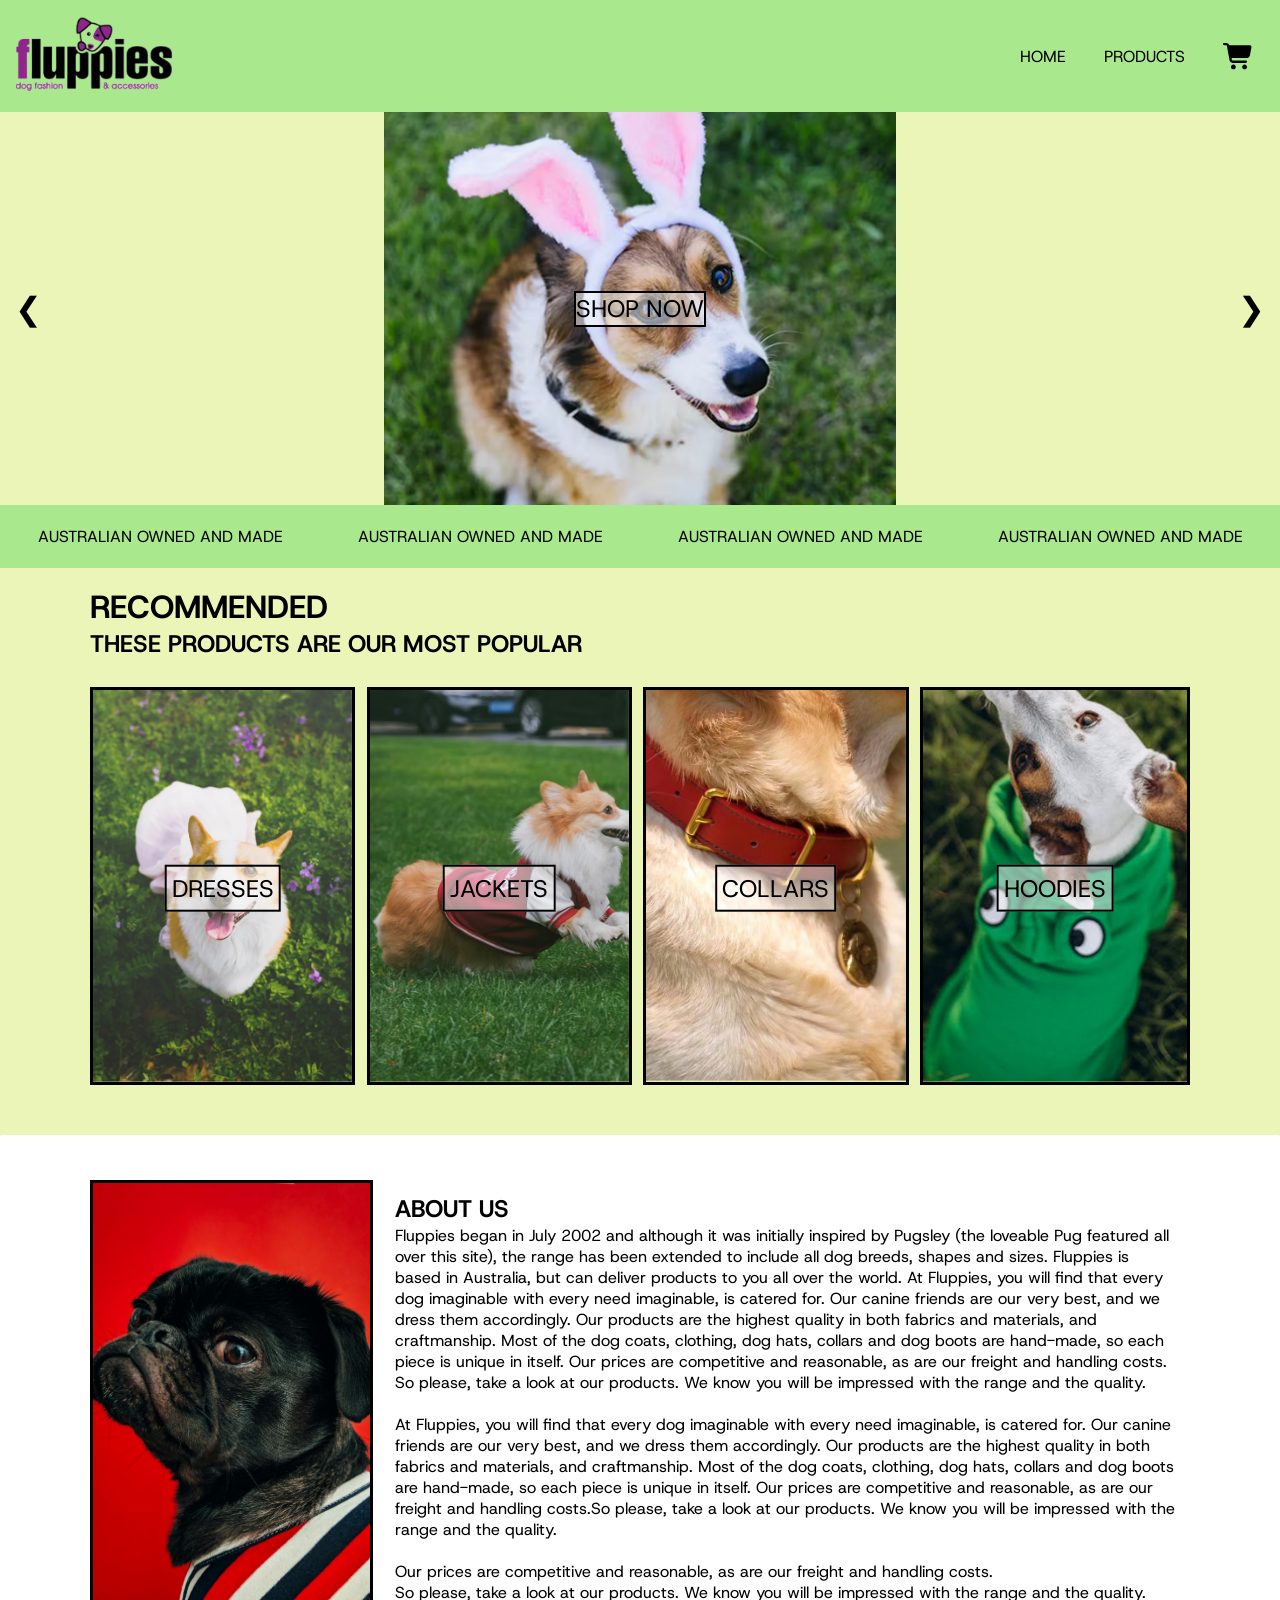
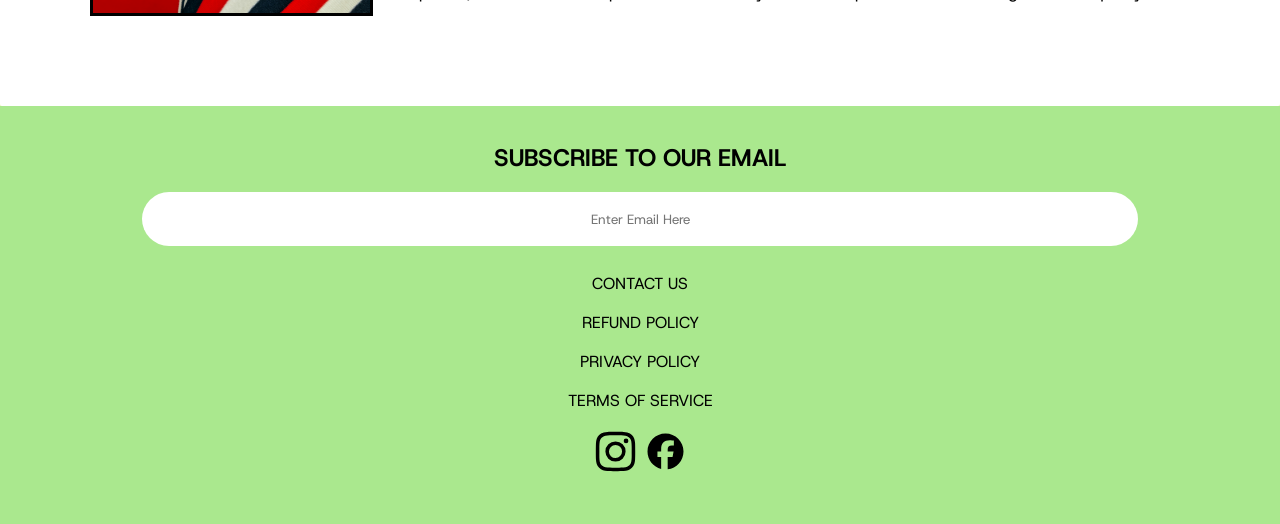
<file: index.html>
<!DOCTYPE html>
<html lang="en">
<head>
    <meta charset="UTF-8">
    <meta name="viewport" content="width=device-width, initial-scale=1.0">
    <title>Home</title>
    <link rel="stylesheet" href="styles.css">
</head>
<body> 
    <header>
        <nav>
            <a href="index.html"> <img class="mainLogo" src="assets/images/homePage/fluppies logo.png(1).png"> </a>
    <div>
       <ul>
        <li> <a href="index.html">HOME</a> </li>
        <li> <a href="categories.html">PRODUCTS</a> </li>        
        <li><a href="cart.html" class="cart-icon"> 
            <svg xmlns="http://www.w3.org/2000/svg" viewBox="0 0 640 640"><!--!Font Awesome Free v7.2.0 by @fontawesome - https://fontawesome.com License - https://fontawesome.com/license/free Copyright 2026 Fonticons, Inc.--><path d="M24 48C10.7 48 0 58.7 0 72C0 85.3 10.7 96 24 96L69.3 96C73.2 96 76.5 98.8 77.2 102.6L129.3 388.9C135.5 423.1 165.3 448 200.1 448L456 448C469.3 448 480 437.3 480 424C480 410.7 469.3 400 456 400L200.1 400C188.5 400 178.6 391.7 176.5 380.3L171.4 352L475 352C505.8 352 532.2 330.1 537.9 299.8L568.9 133.9C572.6 114.2 557.5 96 537.4 96L124.7 96L124.3 94C119.5 67.4 96.3 48 69.2 48L24 48zM208 576C234.5 576 256 554.5 256 528C256 501.5 234.5 480 208 480C181.5 480 160 501.5 160 528C160 554.5 181.5 576 208 576zM432 576C458.5 576 480 554.5 480 528C480 501.5 458.5 480 432 480C405.5 480 384 501.5 384 528C384 554.5 405.5 576 432 576z"/></svg>
            <span class="cart-item-count"></span>
        </a>
        </li>
       </ul>
    </div>
        </nav>
    </header>


        <div class="carasol">
            <div class="shopNowButton">
                <a href="categories.html">SHOP NOW</a> </li>  
            </div>
            <div class="slides">
                 <img class="slide" src="assets\images\homePage\carasol1.png" alt="Image of Dog with Bunny ears">
                 <img class="slide" src="assets\images\homePage\carasol01.png" alt="Image of Dog with Bunny ears">
                 <img class="slide" src="assets\images\homePage\carasol15.png" alt="Image of Dog with Bunny ears">
            </div>
            <button class="prev" onclick="prevSlide()">&#10094</button>
            <button class="next" onclick="nextSlide()">&#10095</button>

        </div>


    
    <div class="runningBanner">
          <p>AUSTRALIAN OWNED AND MADE </p>
          <p>AUSTRALIAN OWNED AND MADE </p>
          <p>AUSTRALIAN OWNED AND MADE </p>
          <p>AUSTRALIAN OWNED AND MADE </p>

    </div>


    <div class="reccommended">
        <h1> RECOMMENDED </h1>
        <h2> THESE PRODUCTS ARE OUR MOST POPULAR </h2>
        <div class="reccommendedThumbnails">
             <div class="thumbnail">
                <a href="products.html?category=Dresses">DRESSES</a>
                <img src="assets\images\homePage\dressImage.png" alt="Image of dog in dress">

            </div>
            <div class="thumbnail">
            <a href="products.html?category=Jackets">JACKETS</a>
            <img src="assets\images\homePage\shirtsImage.png" alt="Image of dog in dress">

            </div>
             <div class="thumbnail">
            <a href="products.html?category=Collars">COLLARS</a>
            <img src="assets\images\homePage\collarsImage.png" alt="Image of dog in dress">
            </div>
              <div class="thumbnail">
            <a href="products.html?category=Hoodies">HOODIES</a>
            <img src="assets\images\homePage\hoodiesImage.png" alt="Image of dog in dress">
            </div>                     
        </div>
    </div>

     <div class="aboutUsDesktop">
        
        <img src="assets/images/homePage/greenPugHomePageBackground.jpg" alt="Pug with Green Background">
        <div class="aboutUsText">
        <h2>ABOUT US</h2>
        <p>Fluppies began in July 2002 and although it was initially inspired by  Pugsley (the loveable Pug featured all over this site), the range has  been extended to include all dog breeds, shapes and sizes. Fluppies is  based in Australia, but can deliver products to you all over the world. At Fluppies, you will find that every dog imaginable with every need  imaginable, is catered for. Our canine friends are our very best, and we dress them accordingly. Our products are the highest quality in both  fabrics and materials, and craftmanship. Most of the dog coats,  clothing, dog hats, collars and dog boots are hand-made, so each piece  is unique in itself. Our prices are competitive and reasonable, as are our freight and handling costs. So please, take a look at our products. We know you will be impressed with the range and the quality.</p> 
        <br>
        <p>At Fluppies, you will find that every dog imaginable with every need  imaginable, is catered for. Our canine friends are our very best, and we dress them accordingly. Our products are the highest quality in both  fabrics and materials, and craftmanship. Most of the dog coats,  clothing, dog hats, collars and dog boots are hand-made, so each piece  is unique in itself. Our prices are competitive and reasonable, as are our freight and handling costs.So please, take a look at our products. We know you will be impressed with the range and the quality.</p>
        <br>
            <p>Our prices are competitive and reasonable, as are our freight and handling costs. <br>So please, take a look at our products. We know you will be impressed with the range and the quality.</p>
        </div>
      
    </div>

    <div class="aboutUsPhone">
            <h2>ABOUT US</h2>
        <div class="aboutUsRow">
            <div class="greenDog">
                <img class="phoneOnly" src="assets/images/homePage/greenPugHomePageBackground.jpg" alt="Pug with Green Background">
            </div>
            <div class="aboutUsText">
                <p>Fluppies began in July 2002 and although it was initially inspired by Pugsley (the loveable Pug featured all over this site), the range has been extended to include all dog breeds, shapes and sizes. Fluppies is based in Australia, but can deliver products to you all over the world</p>
            </div>
        </div>

        <div class="aboutUsRow">
            <div class="aboutUsText">
                <p>At Fluppies, you will find that every dog imaginable with every need imaginable, is catered for. Our canine friends are our very best, and we dress them accordingly. Our products are the highest quality in both fabrics and materials, and craftmanship. Most of the dog coats, clothing, dog hats, collars and dog boots are hand-made, so each piece is unique in itself.</p>
            </div>
            <div class="yellowDog">
                <img class="phoneOnly" src="assets/images/homePage/yellowDogHomePageBackground.png" alt="Dog with yellow background">
            </div>
        </div>
    </div>
        

        </div>
      
    </div>


    <footer>
        <p> 
        <h2>SUBSCRIBE TO OUR EMAIL</h2>
        <input type="email" id="email" name="email" placeholder="Enter Email Here">
        
            <ul>
                <li>CONTACT US</li>
                <li>REFUND POLICY</li>
                <li>PRIVACY POLICY</li>
                <li>TERMS OF SERVICE</li>
                <li> 
                    <a href="https://www.instagram.com/fluppiesdogfashion/">
                    <svg xmlns="http://www.w3.org/2000/svg" viewBox="0 0 448 512"><!--!Font Awesome Free v7.2.0 by @fontawesome - https://fontawesome.com License - https://fontawesome.com/license/free Copyright 2026 Fonticons, Inc.--><path d="M224.3 141a115 115 0 1 0 -.6 230 115 115 0 1 0 .6-230zm-.6 40.4a74.6 74.6 0 1 1 .6 149.2 74.6 74.6 0 1 1 -.6-149.2zm93.4-45.1a26.8 26.8 0 1 1 53.6 0 26.8 26.8 0 1 1 -53.6 0zm129.7 27.2c-1.7-35.9-9.9-67.7-36.2-93.9-26.2-26.2-58-34.4-93.9-36.2-37-2.1-147.9-2.1-184.9 0-35.8 1.7-67.6 9.9-93.9 36.1s-34.4 58-36.2 93.9c-2.1 37-2.1 147.9 0 184.9 1.7 35.9 9.9 67.7 36.2 93.9s58 34.4 93.9 36.2c37 2.1 147.9 2.1 184.9 0 35.9-1.7 67.7-9.9 93.9-36.2 26.2-26.2 34.4-58 36.2-93.9 2.1-37 2.1-147.8 0-184.8zM399 388c-7.8 19.6-22.9 34.7-42.6 42.6-29.5 11.7-99.5 9-132.1 9s-102.7 2.6-132.1-9c-19.6-7.8-34.7-22.9-42.6-42.6-11.7-29.5-9-99.5-9-132.1s-2.6-102.7 9-132.1c7.8-19.6 22.9-34.7 42.6-42.6 29.5-11.7 99.5-9 132.1-9s102.7-2.6 132.1 9c19.6 7.8 34.7 22.9 42.6 42.6 11.7 29.5 9 99.5 9 132.1s2.7 102.7-9 132.1z"/></svg>
                    </a>
                    <a href="https://www.facebook.com/fluppies">
                    <svg xmlns="http://www.w3.org/2000/svg" viewBox="0 0 640 640"><!--!Font Awesome Free v7.2.0 by @fontawesome - https://fontawesome.com License - https://fontawesome.com/license/free Copyright 2026 Fonticons, Inc.--><path d="M576 320C576 178.6 461.4 64 320 64C178.6 64 64 178.6 64 320C64 440 146.7 540.8 258.2 568.5L258.2 398.2L205.4 398.2L205.4 320L258.2 320L258.2 286.3C258.2 199.2 297.6 158.8 383.2 158.8C399.4 158.8 427.4 162 438.9 165.2L438.9 236C432.9 235.4 422.4 235 409.3 235C367.3 235 351.1 250.9 351.1 292.2L351.1 320L434.7 320L420.3 398.2L351 398.2L351 574.1C477.8 558.8 576 450.9 576 320z"/></svg>
                    </a>
                </li>
            </ul>
        </p>
    </footer>

       
    <script src="script.js"></script>
</body>
</html>
</file>
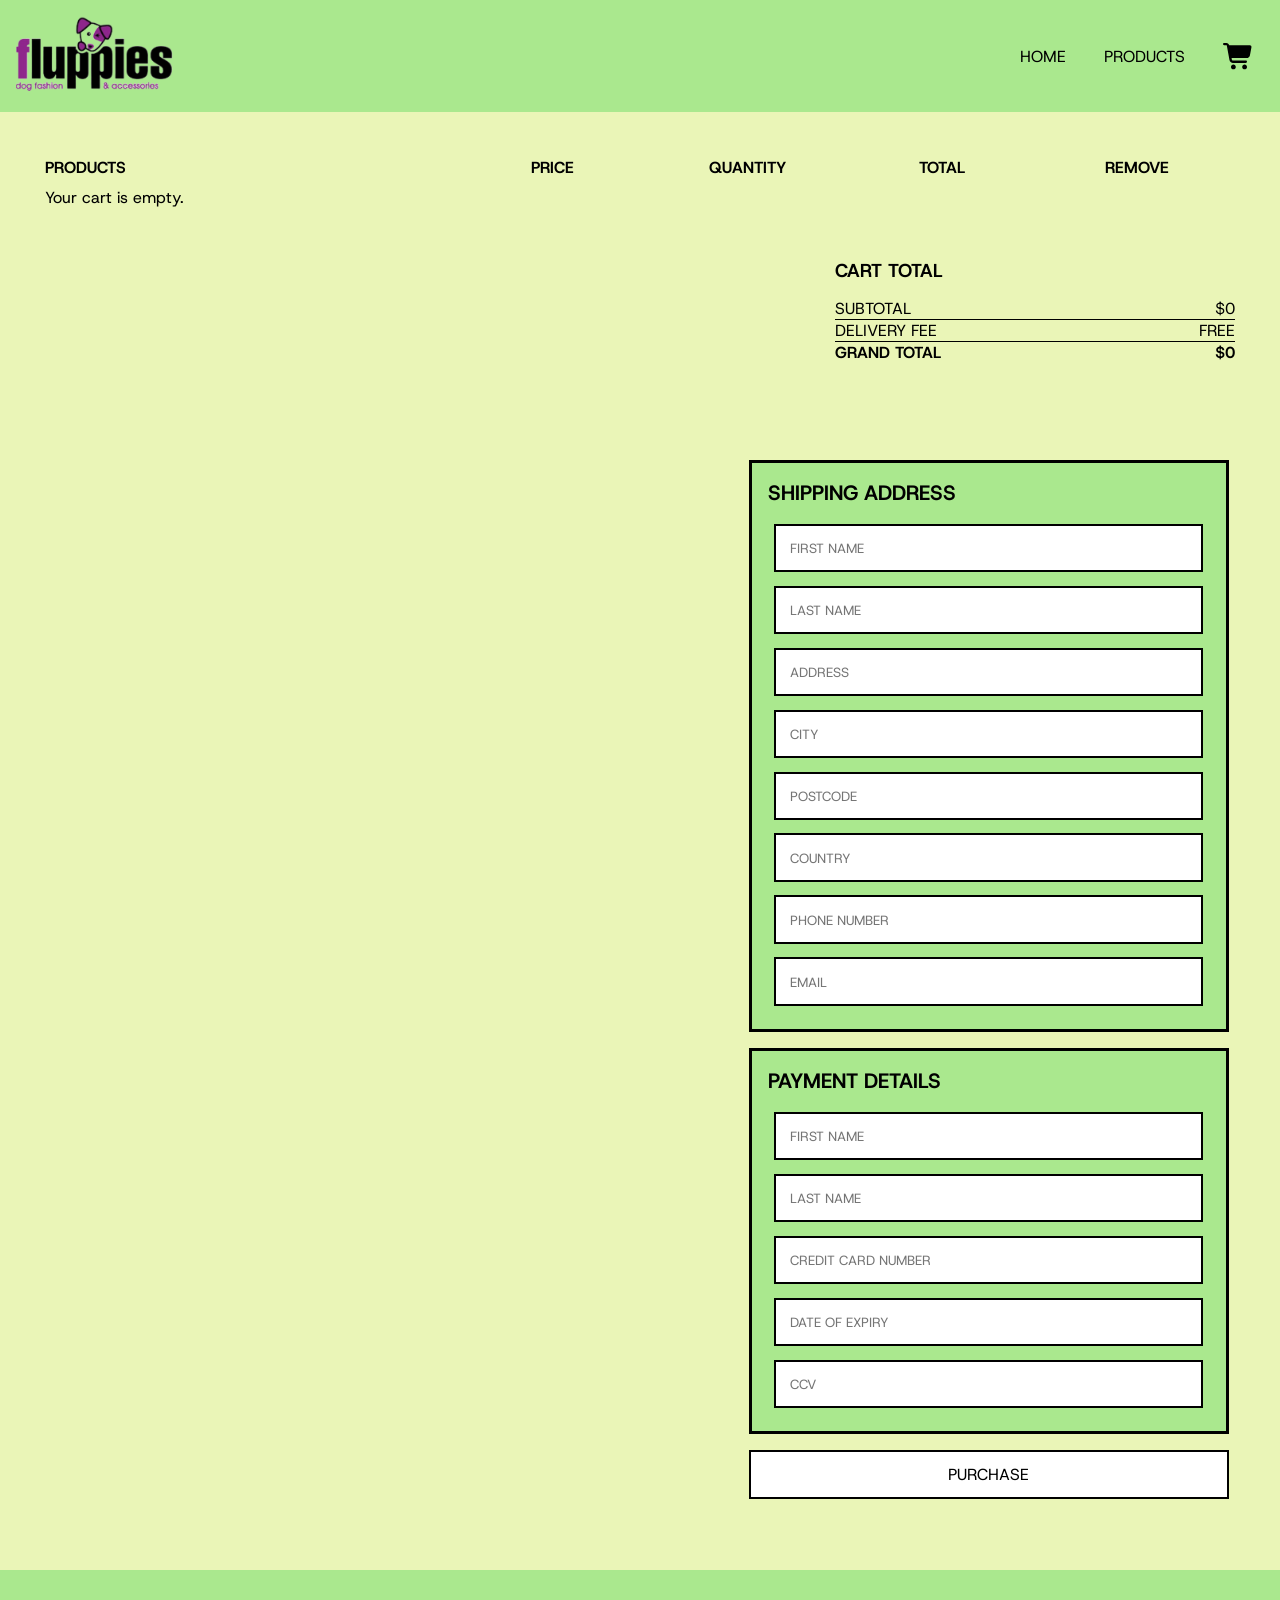
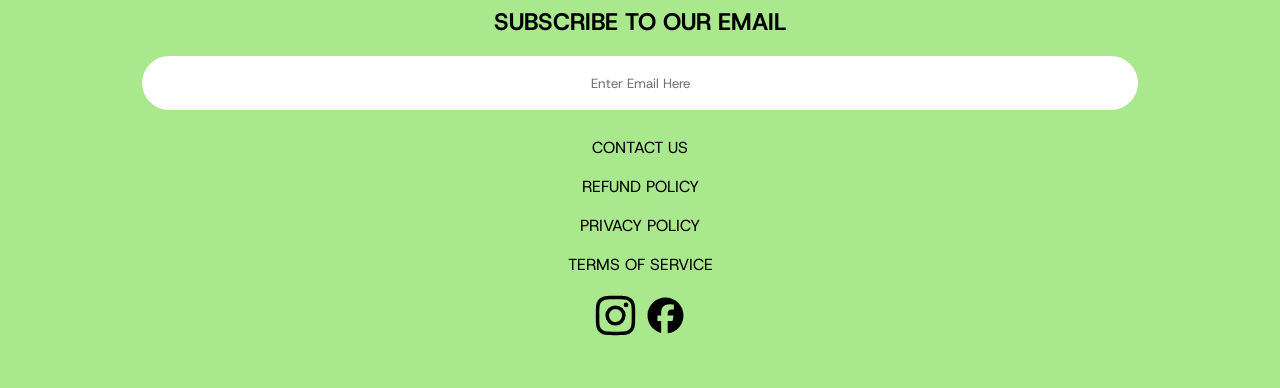
<file: cart.html>
<!DOCTYPE html>
<html lang="en">
<head>
    <meta charset="UTF-8">
    <meta name="viewport" content="width=device-width, initial-scale=1.0">
    <title>Cart</title>
    <link rel="stylesheet" href="styles.css">
</head>
<body> 
    <header>
        <nav>
            <a href="index.html"> <img class="mainLogo" src="assets/images/homePage/fluppies logo.png(1).png"> </a>
    <div>
       <ul>
        <li> <a href="index.html">HOME</a> </li>
        <li> <a href="categories.html">PRODUCTS</a> </li>        
        <li><a href="cart.html" class="cart-icon"> 
            <svg xmlns="http://www.w3.org/2000/svg" viewBox="0 0 640 640"><!--!Font Awesome Free v7.2.0 by @fontawesome - https://fontawesome.com License - https://fontawesome.com/license/free Copyright 2026 Fonticons, Inc.--><path d="M24 48C10.7 48 0 58.7 0 72C0 85.3 10.7 96 24 96L69.3 96C73.2 96 76.5 98.8 77.2 102.6L129.3 388.9C135.5 423.1 165.3 448 200.1 448L456 448C469.3 448 480 437.3 480 424C480 410.7 469.3 400 456 400L200.1 400C188.5 400 178.6 391.7 176.5 380.3L171.4 352L475 352C505.8 352 532.2 330.1 537.9 299.8L568.9 133.9C572.6 114.2 557.5 96 537.4 96L124.7 96L124.3 94C119.5 67.4 96.3 48 69.2 48L24 48zM208 576C234.5 576 256 554.5 256 528C256 501.5 234.5 480 208 480C181.5 480 160 501.5 160 528C160 554.5 181.5 576 208 576zM432 576C458.5 576 480 554.5 480 528C480 501.5 458.5 480 432 480C405.5 480 384 501.5 384 528C384 554.5 405.5 576 432 576z"/></svg>
            <span class="cart-item-count"></span>
        </a>
        </li>
       </ul>
    </div>
        </nav>
    </header>

    <div class="cart">
        <div class="cart-header">
            <span>PRODUCTS</span>
            <span>PRICE</span>
            <span>QUANTITY</span>
            <span>TOTAL</span>
            <span>REMOVE</span>

        </div>
        <div class="cart-items">
            <div class="cart-item">
                <div class="product">
                    <img src="assets/images/productsPage/radiantDressThumbnail.png" alt="">
                    <div class="item-detail">
                        <p>RADIANT DRESS</p>
                        <div class="size-color-box">
                            <span class="size">L</span>
                            <span class="color">POLKADOT</span>
                        </div>
                    </div>
                </div>
                <span class="price"></span>
                <div class="quantity"><input type="number" value="1" min="1"></div>
                <span class="total-price"></span>
                <button class="remove" data-index="0"><i class="ri-close-line"></i></button>
            </div>
        </div>
        <div class="cart-total">
            <h3>CART TOTAL</h3>
            <p>SUBTOTAL <span class="subtotal"></span></p>
            <p>DELIVERY FEE <span>FREE</span></p>
            <p>GRAND TOTAL<span class="grand-total"></span></p>
        </div>
    </div>

    <div class="checkoutSection">
        <form class="billingAddress" action="">
            <div class="row">
                <div class="column">
                <h3 class="checkoutTitle">SHIPPING ADDRESS</h3>
                    <div class="input-box">
                        <input type="text" placeholder="FIRST NAME">
                    </div>

                    <div class="input-box">
                        <input type="text" placeholder="LAST NAME">
                    </div>

                    <div class="input-box">
                        <input type="text" placeholder="ADDRESS">
                    </div>

                    <div class="input-box">
                        <input type="text" placeholder="CITY">
                    </div>

                    <div class="input-box">
                        <input type="text" placeholder="POSTCODE">
                    </div>

                    <div class="input-box">
                        <input type="text" placeholder="COUNTRY">
                    </div>

                    <div class="input-box">
                        <input type="text" placeholder="PHONE NUMBER">
                    </div>

                    <div class="input-box">
                        <input type="text" placeholder="EMAIL">
                    </div>

                </div>
            </div>
        </form>

 <form class="paymentDetails" action="">
            <div class="row">
                <div class="column">
                    <h3 class="checkoutTitle">PAYMENT DETAILS</h3>
                    <div class="input-box">
                        <input type="text" placeholder="FIRST NAME">
                    </div>

                    <div class="input-box">
                        <input type="text" placeholder="LAST NAME">
                    </div>

                    <div class="input-box">
                        <input type="text" placeholder="CREDIT CARD NUMBER">
                    </div>

                    <div class="input-box">
                        <input type="text" placeholder="DATE OF EXPIRY">
                    </div>

                    <div class="input-box">
                        <input type="text" placeholder="CCV">
                    </div>

                </div>
            </div>
        </form>
                <button class="btn">PURCHASE</button>
    </div>

    <footer>
        <p> 
        <h2>SUBSCRIBE TO OUR EMAIL</h2>
        <input type="email" id="email" name="email" placeholder="Enter Email Here">
        
            <ul>
                <li>CONTACT US</li>
                <li>REFUND POLICY</li>
                <li>PRIVACY POLICY</li>
                <li>TERMS OF SERVICE</li>
                <li> 
                    <a href="https://www.instagram.com/fluppiesdogfashion/">
                    <svg xmlns="http://www.w3.org/2000/svg" viewBox="0 0 448 512"><!--!Font Awesome Free v7.2.0 by @fontawesome - https://fontawesome.com License - https://fontawesome.com/license/free Copyright 2026 Fonticons, Inc.--><path d="M224.3 141a115 115 0 1 0 -.6 230 115 115 0 1 0 .6-230zm-.6 40.4a74.6 74.6 0 1 1 .6 149.2 74.6 74.6 0 1 1 -.6-149.2zm93.4-45.1a26.8 26.8 0 1 1 53.6 0 26.8 26.8 0 1 1 -53.6 0zm129.7 27.2c-1.7-35.9-9.9-67.7-36.2-93.9-26.2-26.2-58-34.4-93.9-36.2-37-2.1-147.9-2.1-184.9 0-35.8 1.7-67.6 9.9-93.9 36.1s-34.4 58-36.2 93.9c-2.1 37-2.1 147.9 0 184.9 1.7 35.9 9.9 67.7 36.2 93.9s58 34.4 93.9 36.2c37 2.1 147.9 2.1 184.9 0 35.9-1.7 67.7-9.9 93.9-36.2 26.2-26.2 34.4-58 36.2-93.9 2.1-37 2.1-147.8 0-184.8zM399 388c-7.8 19.6-22.9 34.7-42.6 42.6-29.5 11.7-99.5 9-132.1 9s-102.7 2.6-132.1-9c-19.6-7.8-34.7-22.9-42.6-42.6-11.7-29.5-9-99.5-9-132.1s-2.6-102.7 9-132.1c7.8-19.6 22.9-34.7 42.6-42.6 29.5-11.7 99.5-9 132.1-9s102.7-2.6 132.1 9c19.6 7.8 34.7 22.9 42.6 42.6 11.7 29.5 9 99.5 9 132.1s2.7 102.7-9 132.1z"/></svg>
                    </a>
                    <a href="https://www.facebook.com/fluppies">
                    <svg xmlns="http://www.w3.org/2000/svg" viewBox="0 0 640 640"><!--!Font Awesome Free v7.2.0 by @fontawesome - https://fontawesome.com License - https://fontawesome.com/license/free Copyright 2026 Fonticons, Inc.--><path d="M576 320C576 178.6 461.4 64 320 64C178.6 64 64 178.6 64 320C64 440 146.7 540.8 258.2 568.5L258.2 398.2L205.4 398.2L205.4 320L258.2 320L258.2 286.3C258.2 199.2 297.6 158.8 383.2 158.8C399.4 158.8 427.4 162 438.9 165.2L438.9 236C432.9 235.4 422.4 235 409.3 235C367.3 235 351.1 250.9 351.1 292.2L351.1 320L434.7 320L420.3 398.2L351 398.2L351 574.1C477.8 558.8 576 450.9 576 320z"/></svg>
                    </a>
                </li>
            </ul>
        </p>
    </footer>

       

    <script src="script.js"></script>

</body>

</html>
</file>
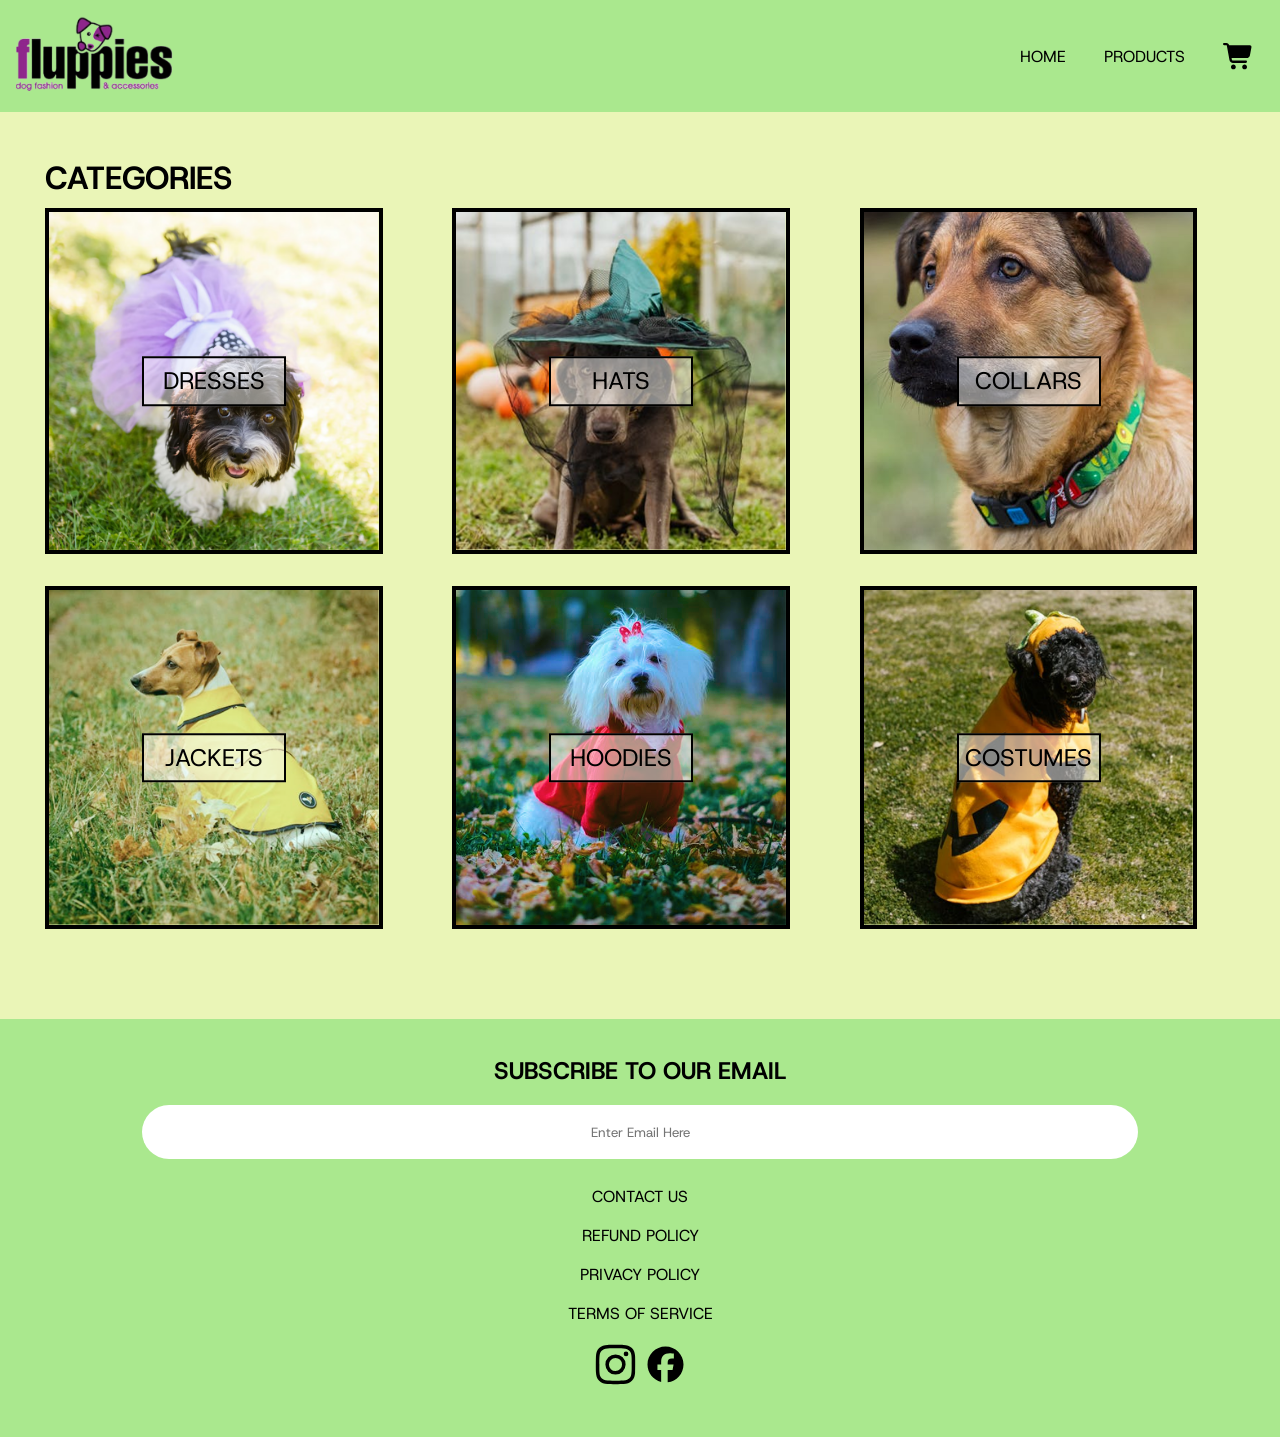
<file: categories.html>
<!DOCTYPE html>
<html lang="en">
<head>
    <meta charset="UTF-8">
    <meta name="viewport" content="width=device-width, initial-scale=1.0">
    <title>Categories</title>
    <link rel="stylesheet" href="styles.css">
</head>
<body>
    <header>
        <nav>
            <a href="index.html"> <img class="mainLogo" src="assets/images/homePage/fluppies logo.png(1).png"> </a>
    <div>
       <ul>
        <li> <a href="index.html">HOME</a> </li>
        <li> <a href="categories.html">PRODUCTS</a> </li>        
        <li><a href="cart.html" class="cart-icon"> 
            <svg xmlns="http://www.w3.org/2000/svg" viewBox="0 0 640 640"><!--!Font Awesome Free v7.2.0 by @fontawesome - https://fontawesome.com License - https://fontawesome.com/license/free Copyright 2026 Fonticons, Inc.--><path d="M24 48C10.7 48 0 58.7 0 72C0 85.3 10.7 96 24 96L69.3 96C73.2 96 76.5 98.8 77.2 102.6L129.3 388.9C135.5 423.1 165.3 448 200.1 448L456 448C469.3 448 480 437.3 480 424C480 410.7 469.3 400 456 400L200.1 400C188.5 400 178.6 391.7 176.5 380.3L171.4 352L475 352C505.8 352 532.2 330.1 537.9 299.8L568.9 133.9C572.6 114.2 557.5 96 537.4 96L124.7 96L124.3 94C119.5 67.4 96.3 48 69.2 48L24 48zM208 576C234.5 576 256 554.5 256 528C256 501.5 234.5 480 208 480C181.5 480 160 501.5 160 528C160 554.5 181.5 576 208 576zM432 576C458.5 576 480 554.5 480 528C480 501.5 458.5 480 432 480C405.5 480 384 501.5 384 528C384 554.5 405.5 576 432 576z"/></svg>
            <span class="cart-item-count"></span>
        </a>
        </li>
       </ul>
    </div>
        </nav>
    </header>
    
    <div class="categoryTitle">
        <h1> CATEGORIES </h1>
    </div>

 <div class="categoryList">
    <div class="category">
        <a href="products.html?category=Dresses" class="category-card">DRESSES</a>
                <img src="assets/images/categoryPage/dressThumbnail.png" alt="Image of dog in dress">
    </div>
        <div class="category">
        <a href="products.html?category=Hats" class="category-card">HATS</a>
                <img src="assets/images/categoryPage/hatsThumbnail.png" alt="Image of dog in hat">
    </div>
        <div class="category">
        <a href="products.html?category=Collars" class="category-card">COLLARS</a>
                <img src="assets/images/categoryPage/collarThumbnail.png" alt="Image of dog wearing collar">
    </div>
        <div class="category">
        <a href="products.html?category=Jackets" class="category-card">JACKETS</a>
                <img src="assets/images/categoryPage/jacketThumbnail.png" alt="Image of dog in jacket">
    </div>
        <div class="category">
        <a href="products.html?category=Hoodies" class="category-card">HOODIES</a>
                <img src="assets/images/categoryPage/hoodieThumbnail.png" alt="Image of dog in hoodie">
    </div>
        <div class="category">
        <a href="products.html?category=Costumes" class="category-card">COSTUMES</a>
                <img src="assets/images/categoryPage/costumesThumbnail.png" alt="Image of dog in costume">
    </div>


</div>


  <footer>
        <p> 
        <h2>SUBSCRIBE TO OUR EMAIL</h2>
        <input type="email" id="email" name="email" placeholder="Enter Email Here">
        
            <ul>
                <li>CONTACT US</li>
                <li>REFUND POLICY</li>
                <li>PRIVACY POLICY</li>
                <li>TERMS OF SERVICE</li>
                <li> 
                    <a href="https://www.instagram.com/fluppiesdogfashion/">
                    <svg xmlns="http://www.w3.org/2000/svg" viewBox="0 0 448 512"><!--!Font Awesome Free v7.2.0 by @fontawesome - https://fontawesome.com License - https://fontawesome.com/license/free Copyright 2026 Fonticons, Inc.--><path d="M224.3 141a115 115 0 1 0 -.6 230 115 115 0 1 0 .6-230zm-.6 40.4a74.6 74.6 0 1 1 .6 149.2 74.6 74.6 0 1 1 -.6-149.2zm93.4-45.1a26.8 26.8 0 1 1 53.6 0 26.8 26.8 0 1 1 -53.6 0zm129.7 27.2c-1.7-35.9-9.9-67.7-36.2-93.9-26.2-26.2-58-34.4-93.9-36.2-37-2.1-147.9-2.1-184.9 0-35.8 1.7-67.6 9.9-93.9 36.1s-34.4 58-36.2 93.9c-2.1 37-2.1 147.9 0 184.9 1.7 35.9 9.9 67.7 36.2 93.9s58 34.4 93.9 36.2c37 2.1 147.9 2.1 184.9 0 35.9-1.7 67.7-9.9 93.9-36.2 26.2-26.2 34.4-58 36.2-93.9 2.1-37 2.1-147.8 0-184.8zM399 388c-7.8 19.6-22.9 34.7-42.6 42.6-29.5 11.7-99.5 9-132.1 9s-102.7 2.6-132.1-9c-19.6-7.8-34.7-22.9-42.6-42.6-11.7-29.5-9-99.5-9-132.1s-2.6-102.7 9-132.1c7.8-19.6 22.9-34.7 42.6-42.6 29.5-11.7 99.5-9 132.1-9s102.7-2.6 132.1 9c19.6 7.8 34.7 22.9 42.6 42.6 11.7 29.5 9 99.5 9 132.1s2.7 102.7-9 132.1z"/></svg>
                    </a>
                    <a href="https://www.facebook.com/fluppies">
                    <svg xmlns="http://www.w3.org/2000/svg" viewBox="0 0 640 640"><!--!Font Awesome Free v7.2.0 by @fontawesome - https://fontawesome.com License - https://fontawesome.com/license/free Copyright 2026 Fonticons, Inc.--><path d="M576 320C576 178.6 461.4 64 320 64C178.6 64 64 178.6 64 320C64 440 146.7 540.8 258.2 568.5L258.2 398.2L205.4 398.2L205.4 320L258.2 320L258.2 286.3C258.2 199.2 297.6 158.8 383.2 158.8C399.4 158.8 427.4 162 438.9 165.2L438.9 236C432.9 235.4 422.4 235 409.3 235C367.3 235 351.1 250.9 351.1 292.2L351.1 320L434.7 320L420.3 398.2L351 398.2L351 574.1C477.8 558.8 576 450.9 576 320z"/></svg>
                    </a>
                </li>
            </ul>
        </p>
    </footer>

    
<script src="script.js"></script>
</body>
</html>
</file>
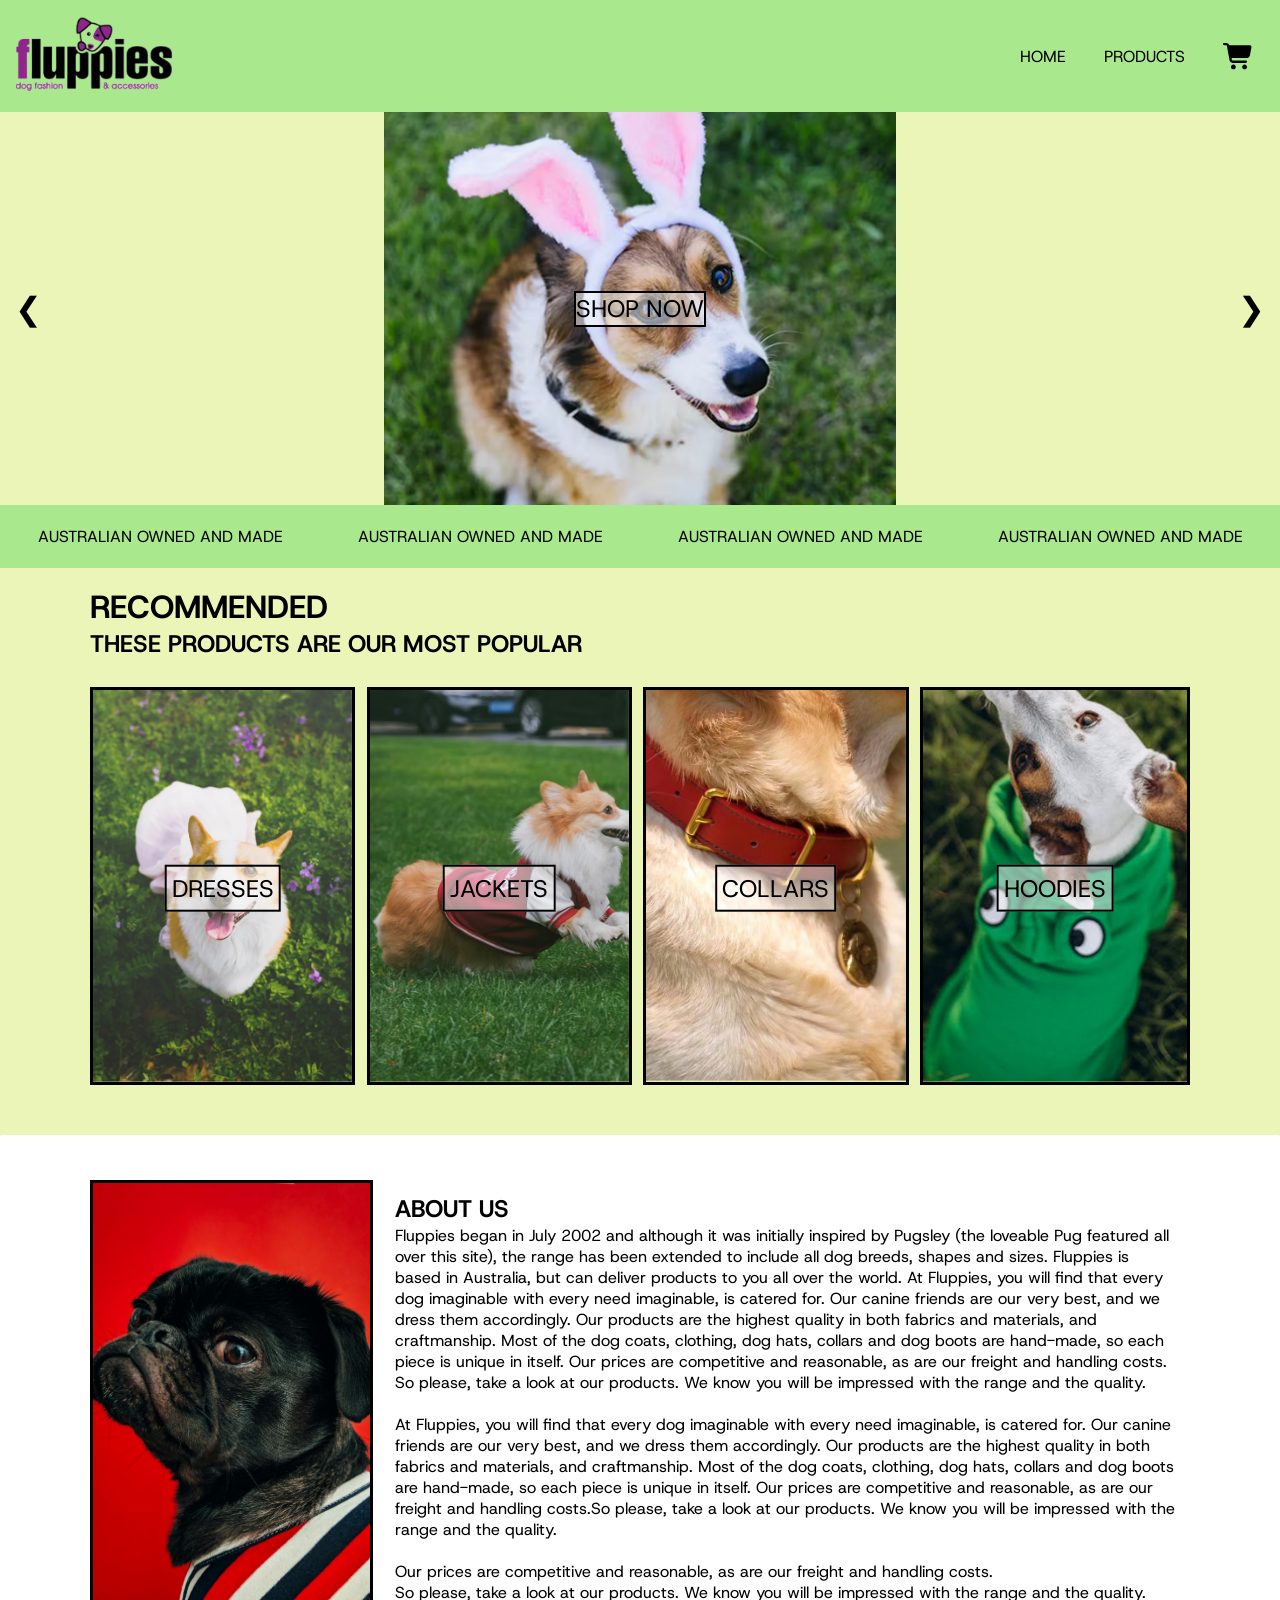
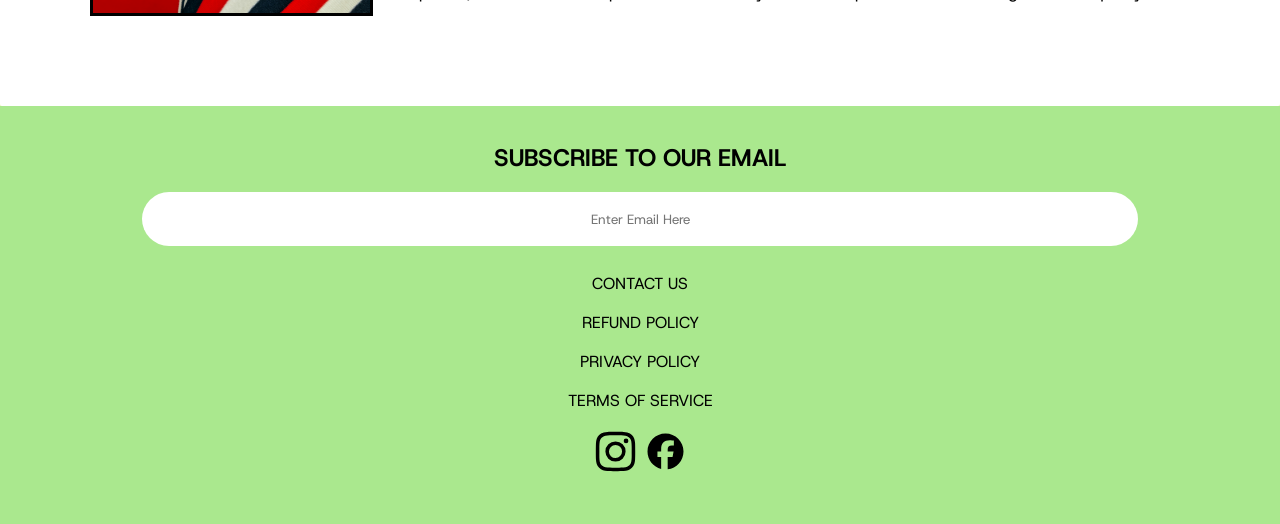
<file: home.html>
<!DOCTYPE html>
<html lang="en">
<head>
    <meta charset="UTF-8">
    <meta name="viewport" content="width=device-width, initial-scale=1.0">
    <title>Home</title>
    <link rel="stylesheet" href="styles.css">
</head>
<body> 
    <header>
        <nav>
            <a href="home.html"> <img class="mainLogo" src="assets/images/homePage/fluppies logo.png(1).png"> </a>
    <div>
       <ul>
        <li> <a href="home.html">HOME</a> </li>
        <li> <a href="categories.html">PRODUCTS</a> </li>        
        <li><a href="cart.html" class="cart-icon"> 
            <svg xmlns="http://www.w3.org/2000/svg" viewBox="0 0 640 640"><!--!Font Awesome Free v7.2.0 by @fontawesome - https://fontawesome.com License - https://fontawesome.com/license/free Copyright 2026 Fonticons, Inc.--><path d="M24 48C10.7 48 0 58.7 0 72C0 85.3 10.7 96 24 96L69.3 96C73.2 96 76.5 98.8 77.2 102.6L129.3 388.9C135.5 423.1 165.3 448 200.1 448L456 448C469.3 448 480 437.3 480 424C480 410.7 469.3 400 456 400L200.1 400C188.5 400 178.6 391.7 176.5 380.3L171.4 352L475 352C505.8 352 532.2 330.1 537.9 299.8L568.9 133.9C572.6 114.2 557.5 96 537.4 96L124.7 96L124.3 94C119.5 67.4 96.3 48 69.2 48L24 48zM208 576C234.5 576 256 554.5 256 528C256 501.5 234.5 480 208 480C181.5 480 160 501.5 160 528C160 554.5 181.5 576 208 576zM432 576C458.5 576 480 554.5 480 528C480 501.5 458.5 480 432 480C405.5 480 384 501.5 384 528C384 554.5 405.5 576 432 576z"/></svg>
            <span class="cart-item-count"></span>
        </a>
        </li>
       </ul>
    </div>
        </nav>
    </header>


        <div class="carasol">
            <div class="shopNowButton">
                <a href="categories.html">SHOP NOW</a> </li>  
            </div>
            <div class="slides">
                 <img class="slide" src="assets\images\homePage\carasol1.png" alt="Image of Dog with Bunny ears">
                 <img class="slide" src="assets\images\homePage\carasol01.png" alt="Image of Dog with Bunny ears">
                 <img class="slide" src="assets\images\homePage\carasol15.png" alt="Image of Dog with Bunny ears">
            </div>
            <button class="prev" onclick="prevSlide()">&#10094</button>
            <button class="next" onclick="nextSlide()">&#10095</button>

        </div>


    
    <div class="runningBanner">
          <p>AUSTRALIAN OWNED AND MADE </p>
          <p>AUSTRALIAN OWNED AND MADE </p>
          <p>AUSTRALIAN OWNED AND MADE </p>
          <p>AUSTRALIAN OWNED AND MADE </p>

    </div>


    <div class="reccommended">
        <h1> RECOMMENDED </h1>
        <h2> THESE PRODUCTS ARE OUR MOST POPULAR </h2>
        <div class="reccommendedThumbnails">
             <div class="thumbnail">
                <a href="products.html?category=Dresses">DRESSES</a>
                <img src="assets\images\homePage\dressImage.png" alt="Image of dog in dress">

            </div>
            <div class="thumbnail">
            <a href="products.html?category=Jackets">JACKETS</a>
            <img src="assets\images\homePage\shirtsImage.png" alt="Image of dog in dress">

            </div>
             <div class="thumbnail">
            <a href="products.html?category=Collars">COLLARS</a>
            <img src="assets\images\homePage\collarsImage.png" alt="Image of dog in dress">
            </div>
              <div class="thumbnail">
            <a href="products.html?category=Hoodies">HOODIES</a>
            <img src="assets\images\homePage\hoodiesImage.png" alt="Image of dog in dress">
            </div>                     
        </div>
    </div>

     <div class="aboutUsDesktop">
        
        <img src="assets/images/homePage/greenPugHomePageBackground.jpg" alt="Pug with Green Background">
        <div class="aboutUsText">
        <h2>ABOUT US</h2>
        <p>Fluppies began in July 2002 and although it was initially inspired by  Pugsley (the loveable Pug featured all over this site), the range has  been extended to include all dog breeds, shapes and sizes. Fluppies is  based in Australia, but can deliver products to you all over the world. At Fluppies, you will find that every dog imaginable with every need  imaginable, is catered for. Our canine friends are our very best, and we dress them accordingly. Our products are the highest quality in both  fabrics and materials, and craftmanship. Most of the dog coats,  clothing, dog hats, collars and dog boots are hand-made, so each piece  is unique in itself. Our prices are competitive and reasonable, as are our freight and handling costs. So please, take a look at our products. We know you will be impressed with the range and the quality.</p> 
        <br>
        <p>At Fluppies, you will find that every dog imaginable with every need  imaginable, is catered for. Our canine friends are our very best, and we dress them accordingly. Our products are the highest quality in both  fabrics and materials, and craftmanship. Most of the dog coats,  clothing, dog hats, collars and dog boots are hand-made, so each piece  is unique in itself. Our prices are competitive and reasonable, as are our freight and handling costs.So please, take a look at our products. We know you will be impressed with the range and the quality.</p>
        <br>
            <p>Our prices are competitive and reasonable, as are our freight and handling costs. <br>So please, take a look at our products. We know you will be impressed with the range and the quality.</p>
        </div>
      
    </div>

    <div class="aboutUsPhone">
            <h2>ABOUT US</h2>
        <div class="aboutUsRow">
            <div class="greenDog">
                <img class="phoneOnly" src="assets/images/homePage/greenPugHomePageBackground.jpg" alt="Pug with Green Background">
            </div>
            <div class="aboutUsText">
                <p>Fluppies began in July 2002 and although it was initially inspired by Pugsley (the loveable Pug featured all over this site), the range has been extended to include all dog breeds, shapes and sizes. Fluppies is based in Australia, but can deliver products to you all over the world</p>
            </div>
        </div>

        <div class="aboutUsRow">
            <div class="aboutUsText">
                <p>At Fluppies, you will find that every dog imaginable with every need imaginable, is catered for. Our canine friends are our very best, and we dress them accordingly. Our products are the highest quality in both fabrics and materials, and craftmanship. Most of the dog coats, clothing, dog hats, collars and dog boots are hand-made, so each piece is unique in itself.</p>
            </div>
            <div class="yellowDog">
                <img class="phoneOnly" src="assets/images/homePage/yellowDogHomePageBackground.png" alt="Dog with yellow background">
            </div>
        </div>
    </div>
        

        </div>
      
    </div>


    <footer>
        <p> 
        <h2>SUBSCRIBE TO OUR EMAIL</h2>
        <input type="email" id="email" name="email" placeholder="Enter Email Here">
        
            <ul>
                <li>CONTACT US</li>
                <li>REFUND POLICY</li>
                <li>PRIVACY POLICY</li>
                <li>TERMS OF SERVICE</li>
                <li> 
                    <a href="https://www.instagram.com/fluppiesdogfashion/">
                    <svg xmlns="http://www.w3.org/2000/svg" viewBox="0 0 448 512"><!--!Font Awesome Free v7.2.0 by @fontawesome - https://fontawesome.com License - https://fontawesome.com/license/free Copyright 2026 Fonticons, Inc.--><path d="M224.3 141a115 115 0 1 0 -.6 230 115 115 0 1 0 .6-230zm-.6 40.4a74.6 74.6 0 1 1 .6 149.2 74.6 74.6 0 1 1 -.6-149.2zm93.4-45.1a26.8 26.8 0 1 1 53.6 0 26.8 26.8 0 1 1 -53.6 0zm129.7 27.2c-1.7-35.9-9.9-67.7-36.2-93.9-26.2-26.2-58-34.4-93.9-36.2-37-2.1-147.9-2.1-184.9 0-35.8 1.7-67.6 9.9-93.9 36.1s-34.4 58-36.2 93.9c-2.1 37-2.1 147.9 0 184.9 1.7 35.9 9.9 67.7 36.2 93.9s58 34.4 93.9 36.2c37 2.1 147.9 2.1 184.9 0 35.9-1.7 67.7-9.9 93.9-36.2 26.2-26.2 34.4-58 36.2-93.9 2.1-37 2.1-147.8 0-184.8zM399 388c-7.8 19.6-22.9 34.7-42.6 42.6-29.5 11.7-99.5 9-132.1 9s-102.7 2.6-132.1-9c-19.6-7.8-34.7-22.9-42.6-42.6-11.7-29.5-9-99.5-9-132.1s-2.6-102.7 9-132.1c7.8-19.6 22.9-34.7 42.6-42.6 29.5-11.7 99.5-9 132.1-9s102.7-2.6 132.1 9c19.6 7.8 34.7 22.9 42.6 42.6 11.7 29.5 9 99.5 9 132.1s2.7 102.7-9 132.1z"/></svg>
                    </a>
                    <a href="https://www.facebook.com/fluppies">
                    <svg xmlns="http://www.w3.org/2000/svg" viewBox="0 0 640 640"><!--!Font Awesome Free v7.2.0 by @fontawesome - https://fontawesome.com License - https://fontawesome.com/license/free Copyright 2026 Fonticons, Inc.--><path d="M576 320C576 178.6 461.4 64 320 64C178.6 64 64 178.6 64 320C64 440 146.7 540.8 258.2 568.5L258.2 398.2L205.4 398.2L205.4 320L258.2 320L258.2 286.3C258.2 199.2 297.6 158.8 383.2 158.8C399.4 158.8 427.4 162 438.9 165.2L438.9 236C432.9 235.4 422.4 235 409.3 235C367.3 235 351.1 250.9 351.1 292.2L351.1 320L434.7 320L420.3 398.2L351 398.2L351 574.1C477.8 558.8 576 450.9 576 320z"/></svg>
                    </a>
                </li>
            </ul>
        </p>
    </footer>

       
    <script src="script.js"></script>
</body>
</html>
</file>
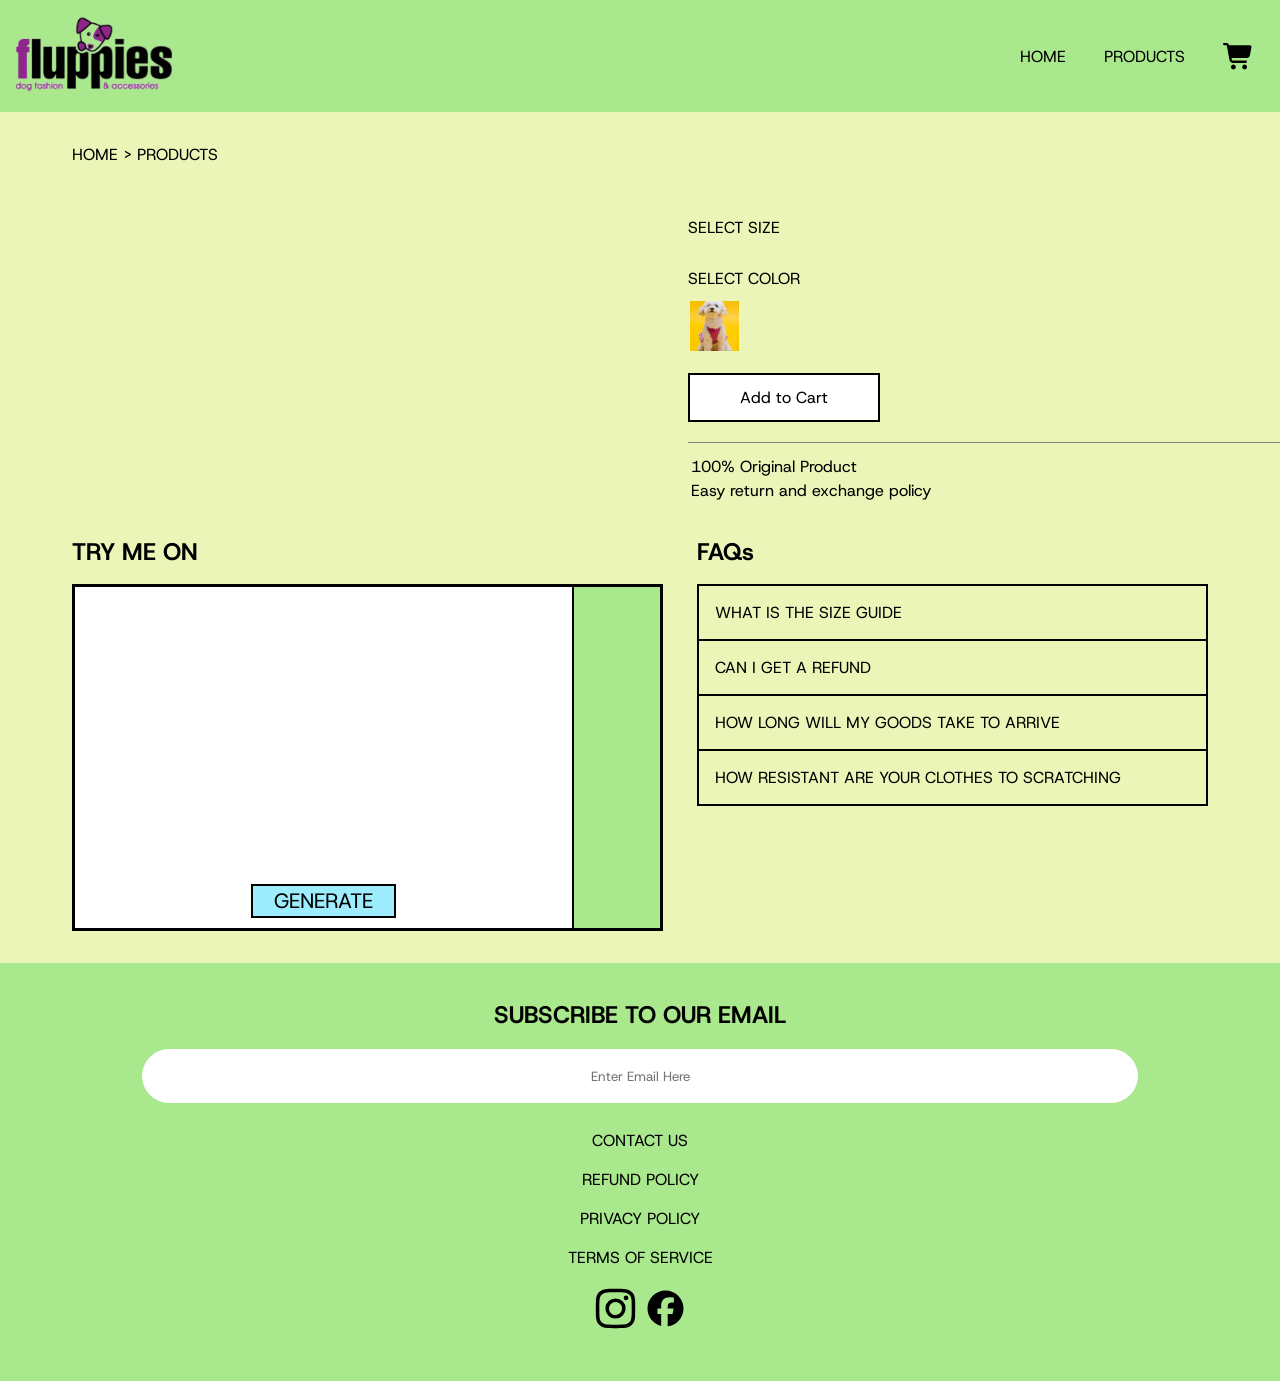
<file: product-detail.html>
<!DOCTYPE html>
<html lang="en">
<head>
    <meta charset="UTF-8">
    <meta name="viewport" content="width=device-width, initial-scale=1.0">
    <title>Product Detail</title>
    <link rel="stylesheet" href="styles.css">

</head>
<body>
     <header>
        <nav>
            <a href="index.html"> <img class="mainLogo" src="assets/images/homePage/fluppies logo.png(1).png"> </a>
    <div>
       <ul>
        <li> <a href="index.html">HOME</a> </li>
        <li> <a href="categories.html">PRODUCTS</a> </li>        
        <li><a href="cart.html" class="cart-icon"> 
            <svg xmlns="http://www.w3.org/2000/svg" viewBox="0 0 640 640"><!--!Font Awesome Free v7.2.0 by @fontawesome - https://fontawesome.com License - https://fontawesome.com/license/free Copyright 2026 Fonticons, Inc.--><path d="M24 48C10.7 48 0 58.7 0 72C0 85.3 10.7 96 24 96L69.3 96C73.2 96 76.5 98.8 77.2 102.6L129.3 388.9C135.5 423.1 165.3 448 200.1 448L456 448C469.3 448 480 437.3 480 424C480 410.7 469.3 400 456 400L200.1 400C188.5 400 178.6 391.7 176.5 380.3L171.4 352L475 352C505.8 352 532.2 330.1 537.9 299.8L568.9 133.9C572.6 114.2 557.5 96 537.4 96L124.7 96L124.3 94C119.5 67.4 96.3 48 69.2 48L24 48zM208 576C234.5 576 256 554.5 256 528C256 501.5 234.5 480 208 480C181.5 480 160 501.5 160 528C160 554.5 181.5 576 208 576zM432 576C458.5 576 480 554.5 480 528C480 501.5 458.5 480 432 480C405.5 480 384 501.5 384 528C384 554.5 405.5 576 432 576z"/></svg>
            <span class="cart-item-count"></span>
        </a>
        </li>
       </ul>
    </div>
        </nav>
    </header>
        <div class="quickNavigation">
            <ul>
                <li> <a href="index.html">HOME </a></li>
                >
                <li> <a href="categories.html">PRODUCTS</a> </li>        
            </ul>
         </div>

    <div class="product-detail">
        <div class="product-img">
            <div class="thumbnail-list">


            </div>
             <div class="main-img">
            </div>
        </div>

        <div class="product-info">
            <h2 class="title"></h2>
            <span class="price"></span>
            <p class="description"> </p>

            <div class="size-selection">
                <p>SELECT SIZE</p>
                <div class="size-options"></div>

            <div class="color-selection">
                <p>SELECT COLOR</p>
                <div class="color-options">
                    <img src="assets/images/productsPage/radiantDress1.png" alt="">
                </div>
            </div>

            </div>
            <button class="btn" id="add-cart-btn">Add to Cart</button>
            <div class="product-policy">
                <p>100% Original Product</p>
                <p>Easy return and exchange policy</p>

            </div>

        </div>
    </div>

<div class="bottomLayout">
    <div class="AiImplementation">
        <h2>TRY ME ON</h2>
        <div class="tryOnArea">
           <div class="blankSpace">
            <button type="button" class="generateBtn">GENERATE</button>

           </div> 
           <div class="pickStyle">
           </div>
        </div>
    </div>

    <div class="FAQ">
        <h2>FAQs</h2>
            <button type="button" class="FAQcollapsible">WHAT IS THE SIZE GUIDE</button>
                <div class="content">
                <p><img src="assets/images/productDetails/sizeGuide.jpg" alt="Size guide"></p>
                </div>
            <button type="button" class="FAQcollapsible">CAN I GET A REFUND</button>
                <div class="content">
                <p>Refunds are offered on the condition the items are damaged and proof of purchase within 30 days is recieved</p>
                </div>
            <button type="button" class="FAQcollapsible">HOW LONG WILL MY GOODS TAKE TO ARRIVE</button>
                <div class="content">
                <p>Usually 10 - 14 days</p>
                </div>
            <button type="button" class="FAQcollapsible">HOW RESISTANT ARE YOUR CLOTHES TO SCRATCHING</button>
                <div class="content">
                <p>Very</p>
                </div>
    </div>
</div>


   

      <footer>
        <p> 
        <h2>SUBSCRIBE TO OUR EMAIL</h2>
        <input type="email" id="email" name="email" placeholder="Enter Email Here">
        
            <ul>
                <li>CONTACT US</li>
                <li>REFUND POLICY</li>
                <li>PRIVACY POLICY</li>
                <li>TERMS OF SERVICE</li>
                <li> 
                    <a href="https://www.instagram.com/fluppiesdogfashion/">
                    <svg xmlns="http://www.w3.org/2000/svg" viewBox="0 0 448 512"><!--!Font Awesome Free v7.2.0 by @fontawesome - https://fontawesome.com License - https://fontawesome.com/license/free Copyright 2026 Fonticons, Inc.--><path d="M224.3 141a115 115 0 1 0 -.6 230 115 115 0 1 0 .6-230zm-.6 40.4a74.6 74.6 0 1 1 .6 149.2 74.6 74.6 0 1 1 -.6-149.2zm93.4-45.1a26.8 26.8 0 1 1 53.6 0 26.8 26.8 0 1 1 -53.6 0zm129.7 27.2c-1.7-35.9-9.9-67.7-36.2-93.9-26.2-26.2-58-34.4-93.9-36.2-37-2.1-147.9-2.1-184.9 0-35.8 1.7-67.6 9.9-93.9 36.1s-34.4 58-36.2 93.9c-2.1 37-2.1 147.9 0 184.9 1.7 35.9 9.9 67.7 36.2 93.9s58 34.4 93.9 36.2c37 2.1 147.9 2.1 184.9 0 35.9-1.7 67.7-9.9 93.9-36.2 26.2-26.2 34.4-58 36.2-93.9 2.1-37 2.1-147.8 0-184.8zM399 388c-7.8 19.6-22.9 34.7-42.6 42.6-29.5 11.7-99.5 9-132.1 9s-102.7 2.6-132.1-9c-19.6-7.8-34.7-22.9-42.6-42.6-11.7-29.5-9-99.5-9-132.1s-2.6-102.7 9-132.1c7.8-19.6 22.9-34.7 42.6-42.6 29.5-11.7 99.5-9 132.1-9s102.7-2.6 132.1 9c19.6 7.8 34.7 22.9 42.6 42.6 11.7 29.5 9 99.5 9 132.1s2.7 102.7-9 132.1z"/></svg>
                    </a>
                    <a href="https://www.facebook.com/fluppies">
                    <svg xmlns="http://www.w3.org/2000/svg" viewBox="0 0 640 640"><!--!Font Awesome Free v7.2.0 by @fontawesome - https://fontawesome.com License - https://fontawesome.com/license/free Copyright 2026 Fonticons, Inc.--><path d="M576 320C576 178.6 461.4 64 320 64C178.6 64 64 178.6 64 320C64 440 146.7 540.8 258.2 568.5L258.2 398.2L205.4 398.2L205.4 320L258.2 320L258.2 286.3C258.2 199.2 297.6 158.8 383.2 158.8C399.4 158.8 427.4 162 438.9 165.2L438.9 236C432.9 235.4 422.4 235 409.3 235C367.3 235 351.1 250.9 351.1 292.2L351.1 320L434.7 320L420.3 398.2L351 398.2L351 574.1C477.8 558.8 576 450.9 576 320z"/></svg>
                    </a>
                </li>
            </ul>
        </p>
    </footer>
    

    <script src="script.js"></script>
</body>
</html>
</file>
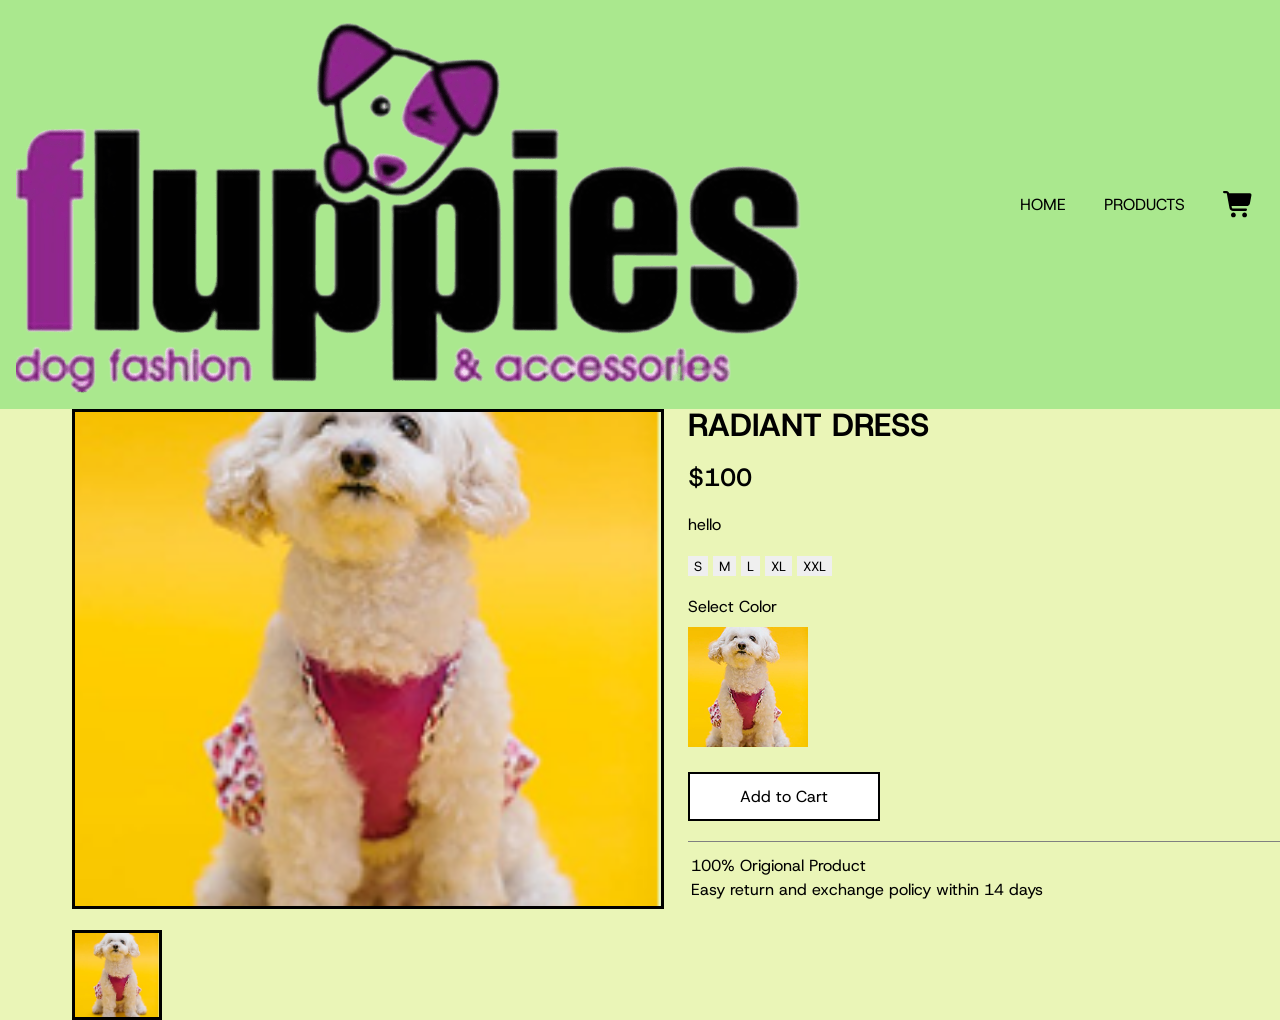
<file: productDetail.html>
<!DOCTYPE html>
<html lang="en">
<head>
    <meta charset="UTF-8">
    <meta name="viewport" content="width=device-width, initial-scale=1.0">
    <title>Product Detail</title>
    <link rel="stylesheet" href="styles.css">

</head>
<body>
    <header>
        <nav>
            <img class="logo" src="assets/images/homePage/fluppies logo.png(1).png">
    <div>
       <ul>
        <li> <a href="home.html">HOME</a> </li>
        <li> <a href="products.html">PRODUCTS</a> </li>        
        <li><a href="cart.html" class="cart-icon"> 
            <svg xmlns="http://www.w3.org/2000/svg" viewBox="0 0 640 640"><!--!Font Awesome Free v7.2.0 by @fontawesome - https://fontawesome.com License - https://fontawesome.com/license/free Copyright 2026 Fonticons, Inc.--><path d="M24 48C10.7 48 0 58.7 0 72C0 85.3 10.7 96 24 96L69.3 96C73.2 96 76.5 98.8 77.2 102.6L129.3 388.9C135.5 423.1 165.3 448 200.1 448L456 448C469.3 448 480 437.3 480 424C480 410.7 469.3 400 456 400L200.1 400C188.5 400 178.6 391.7 176.5 380.3L171.4 352L475 352C505.8 352 532.2 330.1 537.9 299.8L568.9 133.9C572.6 114.2 557.5 96 537.4 96L124.7 96L124.3 94C119.5 67.4 96.3 48 69.2 48L24 48zM208 576C234.5 576 256 554.5 256 528C256 501.5 234.5 480 208 480C181.5 480 160 501.5 160 528C160 554.5 181.5 576 208 576zM432 576C458.5 576 480 554.5 480 528C480 501.5 458.5 480 432 480C405.5 480 384 501.5 384 528C384 554.5 405.5 576 432 576z"/></svg>
            <span class="cart-item-count"></span>
        </a>
        </li>
       </ul>
    </div>
        </nav>
    </header>

    <div class="product-detail">
        <div class="product-img">
            <div class="thumbnail-list">
                <img src="assets/images/productsPage/radiantDressThumbnail.png" alt="">
            </div>
             <div class="main-img">
                <img src="assets/images/productsPage/radiantDressThumbnail.png" alt="">
        </div>
        </div>

        <div class="product-info">
            <h2 class="title">RADIANT DRESS</h2>
            <span class="price">$100</span>
            <p class="description">hello </p>
            <div class="size-selection">
                <button class="selected">S</button>
                <button>M</button>
                <BUtton>L</BUtton>
                <button>XL</button>
                <button>XXL</button>
            </div>
        
            <div class="color-selection">
                <p>Select Color</p>
                <div class="color-option">
                    <img src="assets/images/productsPage/radiantDress1.png" alt="dress" class="selected">
                </div>
            </div>
            <button class="btn" id="add-cart-btn">Add to Cart</button>
            <div class="product-policy">
                <p>100% Origional Product</p>
                <p>Easy return and exchange policy within 14 days</p>

            </div>

        </div>

    </div>
    

    <script src="script.js"></script>
</body>
</html>
</file>
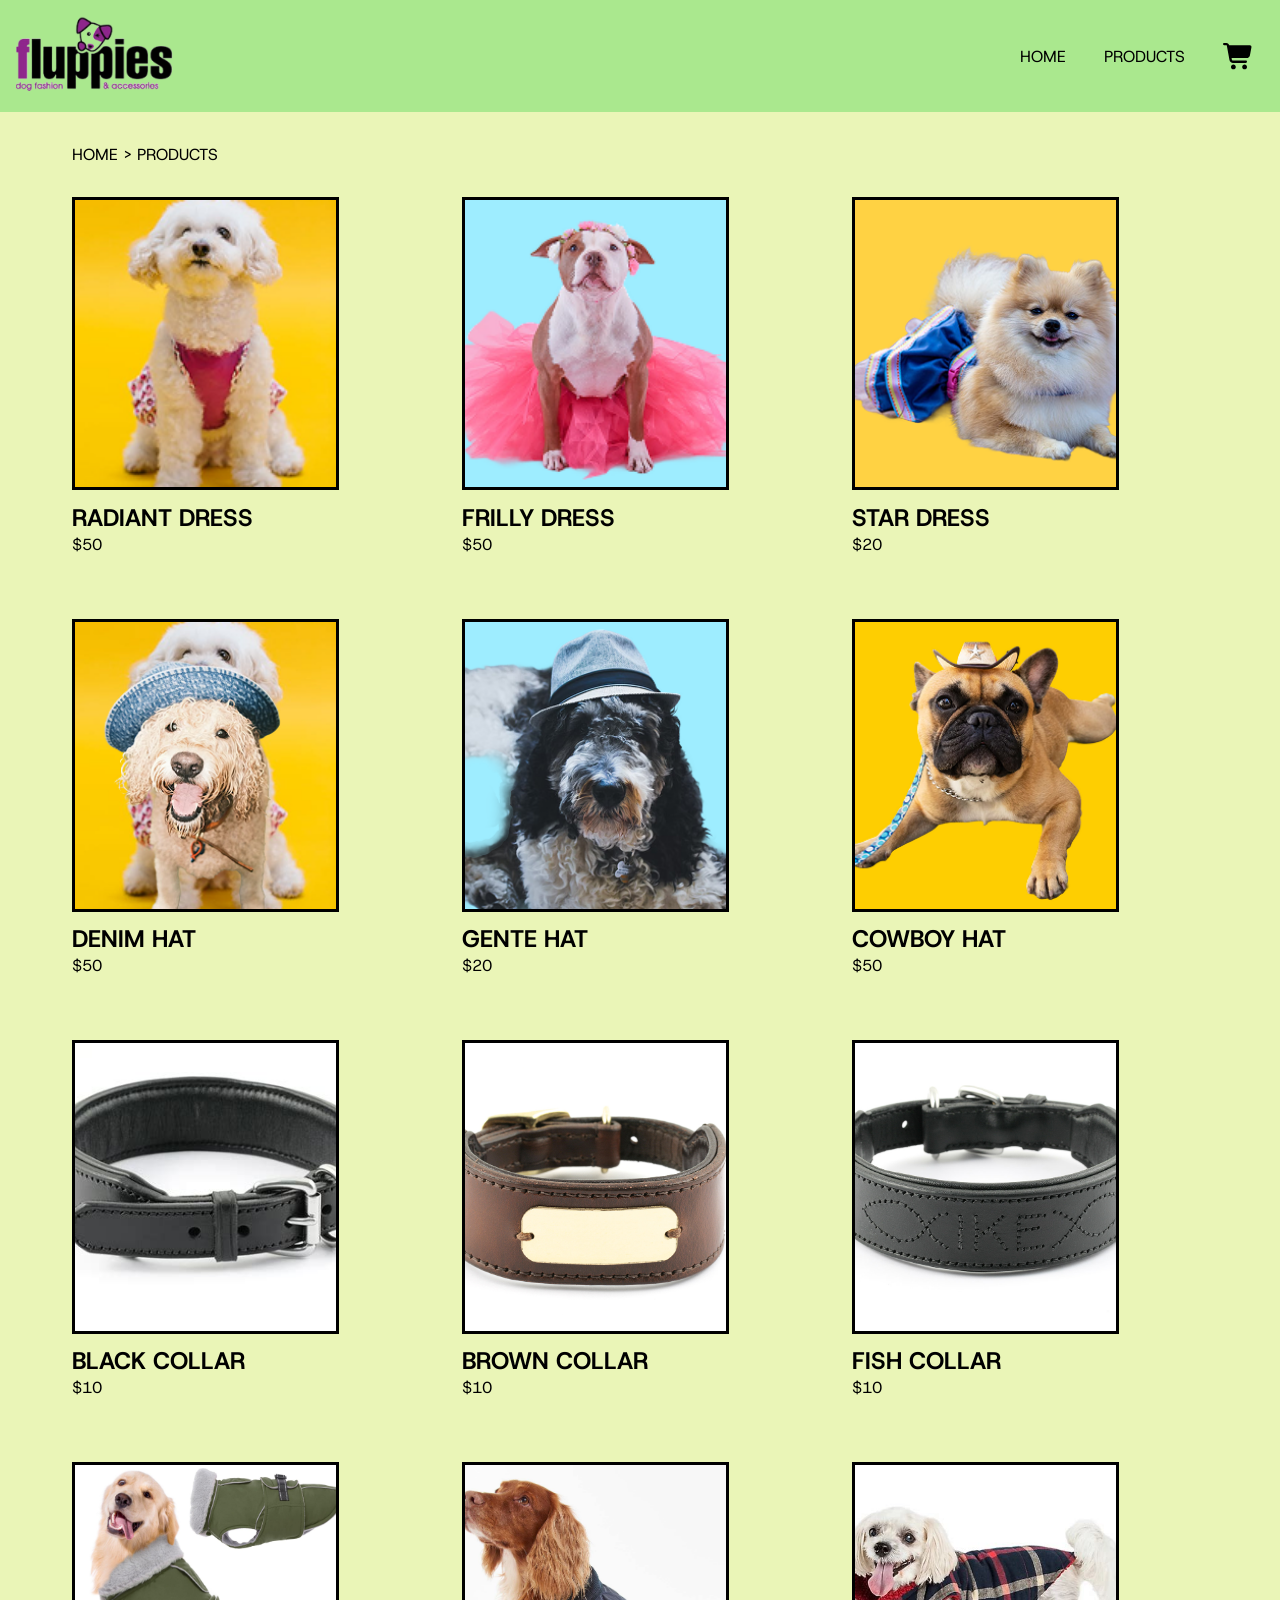
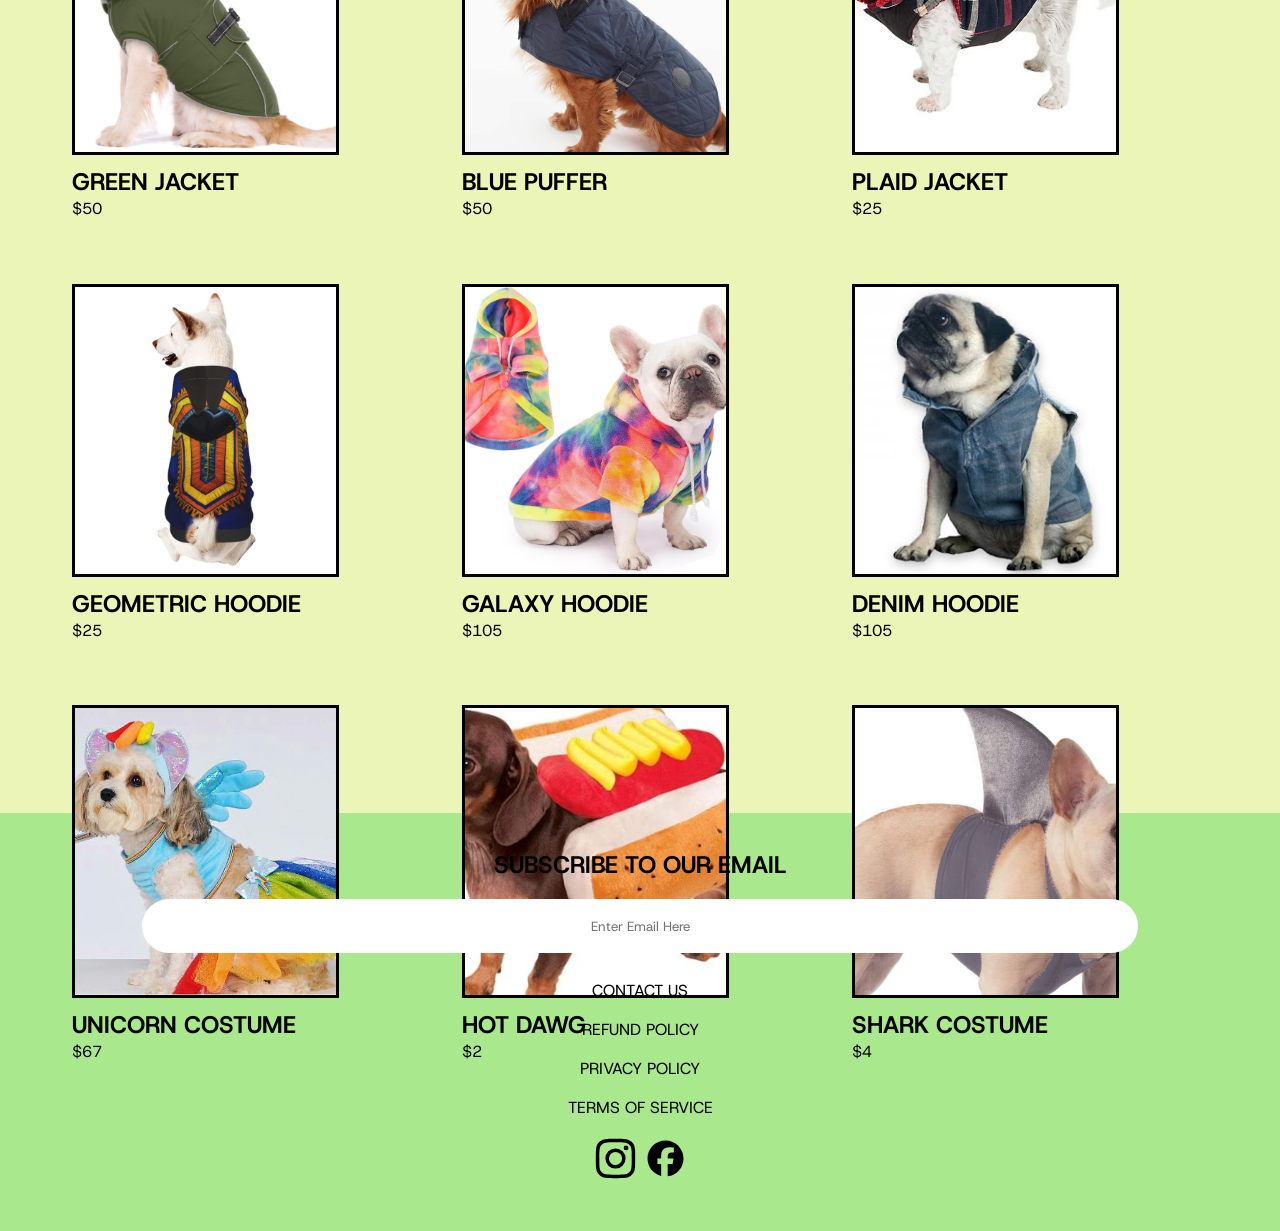
<file: products.html>
<!DOCTYPE html>
<html lang="en">
<head>
    <meta charset="UTF-8">
    <meta name="viewport" content="width=device-width, initial-scale=1.0">
    <title>Home</title>
    <link rel="stylesheet" href="styles.css">
</head>
<body> 
     <header>
        <nav>
            <a href="index.html"> <img class="mainLogo" src="assets/images/homePage/fluppies logo.png(1).png"> </a>
    <div>
       <ul>
        <li> <a href="index.html">HOME</a> </li>
        <li> <a href="categories.html">PRODUCTS</a> </li>        
        <li><a href="cart.html" class="cart-icon"> 
            <svg xmlns="http://www.w3.org/2000/svg" viewBox="0 0 640 640"><!--!Font Awesome Free v7.2.0 by @fontawesome - https://fontawesome.com License - https://fontawesome.com/license/free Copyright 2026 Fonticons, Inc.--><path d="M24 48C10.7 48 0 58.7 0 72C0 85.3 10.7 96 24 96L69.3 96C73.2 96 76.5 98.8 77.2 102.6L129.3 388.9C135.5 423.1 165.3 448 200.1 448L456 448C469.3 448 480 437.3 480 424C480 410.7 469.3 400 456 400L200.1 400C188.5 400 178.6 391.7 176.5 380.3L171.4 352L475 352C505.8 352 532.2 330.1 537.9 299.8L568.9 133.9C572.6 114.2 557.5 96 537.4 96L124.7 96L124.3 94C119.5 67.4 96.3 48 69.2 48L24 48zM208 576C234.5 576 256 554.5 256 528C256 501.5 234.5 480 208 480C181.5 480 160 501.5 160 528C160 554.5 181.5 576 208 576zM432 576C458.5 576 480 554.5 480 528C480 501.5 458.5 480 432 480C405.5 480 384 501.5 384 528C384 554.5 405.5 576 432 576z"/></svg>
            <span class="cart-item-count"></span>
        </a>
        </li>
       </ul>
    </div>
        </nav>
    </header>

    <div class="quickNavigation">
            <ul>
                <li> <a href="index.html">HOME </a></li>
                >
                <li> <a href="categories.html">PRODUCTS</a> </li>        

            </ul>
    </div>

    <section class="product-collection">
        <div class="product-list"></div>

    </section>

    <footer>
        <p> 
        <h2>SUBSCRIBE TO OUR EMAIL</h2>
        <input type="email" id="email" name="email" placeholder="Enter Email Here">
        
            <ul>
                <li>CONTACT US</li>
                <li>REFUND POLICY</li>
                <li>PRIVACY POLICY</li>
                <li>TERMS OF SERVICE</li>
                <li> 
                    <a href="https://www.instagram.com/fluppiesdogfashion/">
                    <svg xmlns="http://www.w3.org/2000/svg" viewBox="0 0 448 512"><!--!Font Awesome Free v7.2.0 by @fontawesome - https://fontawesome.com License - https://fontawesome.com/license/free Copyright 2026 Fonticons, Inc.--><path d="M224.3 141a115 115 0 1 0 -.6 230 115 115 0 1 0 .6-230zm-.6 40.4a74.6 74.6 0 1 1 .6 149.2 74.6 74.6 0 1 1 -.6-149.2zm93.4-45.1a26.8 26.8 0 1 1 53.6 0 26.8 26.8 0 1 1 -53.6 0zm129.7 27.2c-1.7-35.9-9.9-67.7-36.2-93.9-26.2-26.2-58-34.4-93.9-36.2-37-2.1-147.9-2.1-184.9 0-35.8 1.7-67.6 9.9-93.9 36.1s-34.4 58-36.2 93.9c-2.1 37-2.1 147.9 0 184.9 1.7 35.9 9.9 67.7 36.2 93.9s58 34.4 93.9 36.2c37 2.1 147.9 2.1 184.9 0 35.9-1.7 67.7-9.9 93.9-36.2 26.2-26.2 34.4-58 36.2-93.9 2.1-37 2.1-147.8 0-184.8zM399 388c-7.8 19.6-22.9 34.7-42.6 42.6-29.5 11.7-99.5 9-132.1 9s-102.7 2.6-132.1-9c-19.6-7.8-34.7-22.9-42.6-42.6-11.7-29.5-9-99.5-9-132.1s-2.6-102.7 9-132.1c7.8-19.6 22.9-34.7 42.6-42.6 29.5-11.7 99.5-9 132.1-9s102.7-2.6 132.1 9c19.6 7.8 34.7 22.9 42.6 42.6 11.7 29.5 9 99.5 9 132.1s2.7 102.7-9 132.1z"/></svg>
                    </a>
                    <a href="https://www.facebook.com/fluppies">
                    <svg xmlns="http://www.w3.org/2000/svg" viewBox="0 0 640 640"><!--!Font Awesome Free v7.2.0 by @fontawesome - https://fontawesome.com License - https://fontawesome.com/license/free Copyright 2026 Fonticons, Inc.--><path d="M576 320C576 178.6 461.4 64 320 64C178.6 64 64 178.6 64 320C64 440 146.7 540.8 258.2 568.5L258.2 398.2L205.4 398.2L205.4 320L258.2 320L258.2 286.3C258.2 199.2 297.6 158.8 383.2 158.8C399.4 158.8 427.4 162 438.9 165.2L438.9 236C432.9 235.4 422.4 235 409.3 235C367.3 235 351.1 250.9 351.1 292.2L351.1 320L434.7 320L420.3 398.2L351 398.2L351 574.1C477.8 558.8 576 450.9 576 320z"/></svg>
                    </a>
                </li>
            </ul>
        </p>
    </footer>

    
    <script src="products.js"></script>
    <script src="script.js"></script>


</body>

</html>
</file>
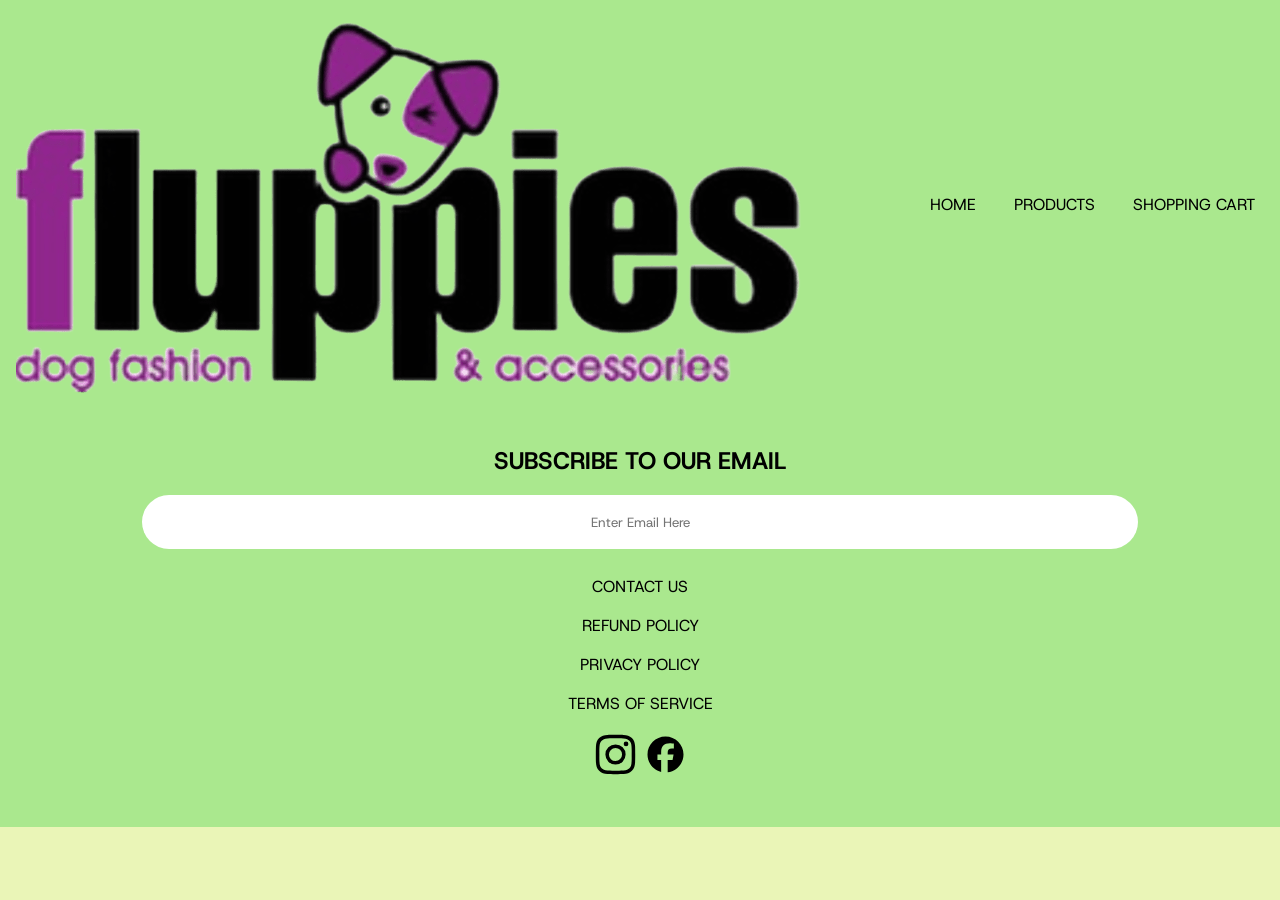
<file: shoppingCart.html>
<!DOCTYPE html>
<html lang="en">
<head>
    <meta charset="UTF-8">
    <meta name="viewport" content="width=device-width, initial-scale=1.0">
    <title>Home</title>
    <link rel="stylesheet" href="styles.css">
</head>
<body> 
    <header>

    <nav>
    <img class="logo" src="assets/images/homePage/fluppies logo.png(1).png">

    <div>
       <ul>
        <li> <a href="home.html">HOME</a> </li>
        <li> <a href="products.html">PRODUCTS</a> </li>        
        <li><a href="shoppingCart.html">SHOPPING CART</a></li>
       </ul>
    </div>

    </nav>

    </header>


    <footer>
        <p> 
        <h2>SUBSCRIBE TO OUR EMAIL</h2>
        <input type="email" id="email" name="email" placeholder="Enter Email Here">
        
            <ul>
                <li>CONTACT US</li>
                <li>REFUND POLICY</li>
                <li>PRIVACY POLICY</li>
                <li>TERMS OF SERVICE</li>
                <li> 
                    <a href="https://www.instagram.com/fluppiesdogfashion/">
                    <svg xmlns="http://www.w3.org/2000/svg" viewBox="0 0 448 512"><!--!Font Awesome Free v7.2.0 by @fontawesome - https://fontawesome.com License - https://fontawesome.com/license/free Copyright 2026 Fonticons, Inc.--><path d="M224.3 141a115 115 0 1 0 -.6 230 115 115 0 1 0 .6-230zm-.6 40.4a74.6 74.6 0 1 1 .6 149.2 74.6 74.6 0 1 1 -.6-149.2zm93.4-45.1a26.8 26.8 0 1 1 53.6 0 26.8 26.8 0 1 1 -53.6 0zm129.7 27.2c-1.7-35.9-9.9-67.7-36.2-93.9-26.2-26.2-58-34.4-93.9-36.2-37-2.1-147.9-2.1-184.9 0-35.8 1.7-67.6 9.9-93.9 36.1s-34.4 58-36.2 93.9c-2.1 37-2.1 147.9 0 184.9 1.7 35.9 9.9 67.7 36.2 93.9s58 34.4 93.9 36.2c37 2.1 147.9 2.1 184.9 0 35.9-1.7 67.7-9.9 93.9-36.2 26.2-26.2 34.4-58 36.2-93.9 2.1-37 2.1-147.8 0-184.8zM399 388c-7.8 19.6-22.9 34.7-42.6 42.6-29.5 11.7-99.5 9-132.1 9s-102.7 2.6-132.1-9c-19.6-7.8-34.7-22.9-42.6-42.6-11.7-29.5-9-99.5-9-132.1s-2.6-102.7 9-132.1c7.8-19.6 22.9-34.7 42.6-42.6 29.5-11.7 99.5-9 132.1-9s102.7-2.6 132.1 9c19.6 7.8 34.7 22.9 42.6 42.6 11.7 29.5 9 99.5 9 132.1s2.7 102.7-9 132.1z"/></svg>
                    </a>
                    <a href="https://www.facebook.com/fluppies">
                    <svg xmlns="http://www.w3.org/2000/svg" viewBox="0 0 640 640"><!--!Font Awesome Free v7.2.0 by @fontawesome - https://fontawesome.com License - https://fontawesome.com/license/free Copyright 2026 Fonticons, Inc.--><path d="M576 320C576 178.6 461.4 64 320 64C178.6 64 64 178.6 64 320C64 440 146.7 540.8 258.2 568.5L258.2 398.2L205.4 398.2L205.4 320L258.2 320L258.2 286.3C258.2 199.2 297.6 158.8 383.2 158.8C399.4 158.8 427.4 162 438.9 165.2L438.9 236C432.9 235.4 422.4 235 409.3 235C367.3 235 351.1 250.9 351.1 292.2L351.1 320L434.7 320L420.3 398.2L351 398.2L351 574.1C477.8 558.8 576 450.9 576 320z"/></svg>
                    </a>
                </li>
            </ul>
        </p>
    </footer>

       
    <script src="script.js"></script>

</body>

</html>
</file>
<file: styles.css>
@import url('https://fonts.googleapis.com/css2?family=Host+Grotesk:ital,wght@0,300..800;1,300..800&display=swap');

html{
    background-color: #EAF5B7;
    font-family: "Host Grotesk", sans-serif;
    border: none;
    max-width: 100%;
}

* {
    margin: 0px;
    border: 0px;
    box-sizing: border-box;
    font-family: "Host Grotesk";
}

@media (max-width:391px) {
    html, body {
        width: 100%;
        max-width: 100%;
        overflow-x: hidden;
    }
}
/*navigation bar*/

nav {
    display: flex;
    list-style-type: none;
    background-color: #AAE88E;
    max-width: 100vw;
    height: auto;
    align-items: center;
    padding: 1em 1em;
    justify-content: space-between;
}

nav ul {
    display: flex;
    flex-direction: row;
    align-items: center;
    gap: 20px;

}

nav li {
    display: inline;
    padding: 1vh;
    
}

nav .cart-icon {
    position: relative;
    color: black;
    display:flex;
    align-items: center;
}

nav .cart-icon .cart-item-count{
    position: absolute;
    top: -5px;
    right: -6px;
    width: 20px;
    height: 20px;
    background: red;
    border-radius: 50%;
    font-size: 12px;
    color: white;
    line-height: 20px;
    text-align: center;
    display: none;
}

nav li a{
    color: black;
    text-decoration: none;    
}

nav li a:hover{
    color: #91268E;
}


nav .cart-icon svg {
    width: 2em;
    height: 35px;
    display: block;
}

nav .mainLogo {
    width: 20%;
}

@media (max-width: 391px) {
    nav {
        display: flex;
        justify-content: space-between;
        height: 60px;
    }

    nav .mainLogo {
    width: 5em;
    }

    nav ul {
        gap: 0.00000001px;
    }
    nav ul li {
        font-size: 13px;
    }

    nav .cart-icon .cart-item-count{
    position: absolute;
    top:0px;
    right: -7px;
    width: 15px;
    height: 15px;
    font-size: 10px;
    line-height: 15px;
    text-align: center;
    display: none;
}

}



/*home page banner*/

.runningBanner {
    background-color: #AAE88E;
    display: flex;
    align-items: center;
    height: 7vh;
    font-size: 1rem;
    justify-content: space-around;
}

@media (max-width: 391px) {
    .runningBanner {
        display: flex;
        justify-content: space-between;
        font-size:8px;
        height: 7vw;
    }

    .runningBanner p:last-child{
        display: none;
    }

}

/*about us home page section*/

.aboutUsDesktop {
    display: grid;
    border-radius: 2px;
    gap: 10px;
    grid-template-columns: 7fr 20fr;
    padding: 10vh;
    padding-top: 5vh;
    background-color: white;
    align-items: stretch;

}



.aboutUsDesktop img {  
    height: auto;
    width: 100%;
    object-fit: cover;
    border: #000000 solid 3px;
}

.aboutUsText {
    padding: 1vw;
}

.aboutUsPhone {
    display: none;
}


@media (max-width: 391px) {

    .aboutUsPhone {
    display: grid;
    border-radius: 2px;
    gap: 10px;
    grid-template-rows: 1fr;
    grid-template-columns: 1fr;
    padding: 2em;
    padding-top: 1em;
    background-color: white;
    align-items: stretch;
    margin: none;

}

.aboutUsPhone h2{
    font-size: 20px;
}

.aboutUsRow {
    display: grid;
    grid-template-columns: 1fr 1fr;
    width: 100%;
    object-fit: cover;
    gap: 10px;
}

.aboutUsPhone .aboutUsRow img{
    display: block;
    height: 100%;
    object-fit: cover;
    aspect-ratio: 1/1;
    border: black 3px solid;
}

.aboutUsPhone .aboutUsColumn {
    border: black solid 2px;
    width: 100%;
    height: 50%;
    overflow: hidden;
    margin-bottom: 20%;
}


.aboutUs .desktop{  
    display: none;

}

.aboutUsText {
    padding: 1px;
    font-size: 12px;
}

.aboutUsPhone img {  
    height: auto;
    width: 100%;
    object-fit: cover;
}

.aboutUsDesktop {
    display: none;
}
}





/*footer*/

footer {
    display: flex;
    flex-direction: column  ;   
    align-items: center; 
    padding: 2vh;
    width: 100%;
    background-color: #AAE88E;
}

footer ul {
    padding: 0;
    margin: 0;
    padding:2vh;
}

footer h2 {
    padding:2vh
}

footer input{
    display:flex;
    text-align: center;
    border-radius: 5vh;
    width: 80%;
    padding:2vh
    
    
}

footer ul li {
    list-style-type: none;
    text-align: center;
    padding:1vh;

}

footer ul li a:hover{
    color: #91268E;
}

footer svg {
    width: 5vh;
    height: 5vh;
    aspect-ratio: 1;
    fill: black;

}

footer a:hover svg path {
    fill: #91268E;
}

a {
    text-decoration: none;
}

@media (max-width:391px) {
    footer {
        font-size: 0.9em;
        padding: 0.5em;
    }

    footer input{
        height: 10px;
    }
    
}

/*home page reccommended section*/

.reccommendedThumbnails {
    display: flex;
    justify-content: space-between;
    gap: .7em;
    padding-top: 3vh;

}


.reccommended {
    padding: 10vh;
    padding-top: 2vh;
    padding-bottom: 5vh;
    
}

.reccommendedThumbnails img {
    object-fit: stretch;
    width: 100%;
    border: black solid 3px;
}

.thumbnail {
    display: inline-block;
    position: relative;
    
}


.thumbnail a {
    position: absolute;
    left: 50%;
    top: 50%;
    transform: translate(-50%, -50%);
    border:2px solid #000000;
    background-color: rgba(255, 255, 255, 0.514);
    color: black;
    font-size: 1.5rem;
    padding:2%

 
}

.thumbnail a:hover {
    background-color: white;
}

@media (max-width: 391px) {
    .reccommendedThumbnails {
    display: grid;
    grid-template-columns: 1fr 1fr;
    justify-content: space-between;
    gap: 2em;
    padding-top: 1em;

}


.reccommended {
    padding: 10px;
    padding-top: 1em;
    font-size: 10px;
    margin-bottom: 20px;
    font-weight: 10;
}

.reccommendedThumbnails img {
    object-fit: cover;
    width: 100%;
    border: black solid 3px;
    gap: 10px;
}

.thumbnail {
    display: inline-block;
    position: relative;
    
}


.thumbnail a {
    position: absolute;
    left: 50%;
    top: 50%;
    transform: translate(-50%, -50%);
    border:1px solid #000000;
    background-color: rgba(255, 255, 255, 0.514);
    color: black;
    font-size: 12px;
    padding:2%;

 
}

.thumbnail a:hover {
    background-color: white;
}


}

/*home page slideshow*/

.shopNowButton{
    position: absolute;
    left: 50%;
    top: 50%;
    transform: translate(-50%, -50%);
    border:2px solid #000000;
    background-color: rgba(255, 255, 255, 0.514);
    color: black;
    font-size: 1.5rem;
}

.shopNowButton a{
    color: black;
}

.shopNowButton a:hover {
    background-color: white;
}

.carasol {
    position: relative;
    width: 100%;
    margin: auto;
    overflow-x: hidden;

}


.carasol img{
    width: 40%;
    display: none;   
    margin-left: 30%;
}

img.displaySlide{
    display: block;
}


.carasol button{
    position: absolute;
    top: 50%;
    transform: translateY(-50%);
    font-size: 2rem;
    padding: 10px 15px;
    color: black;
    background-color: transparent;
    cursor: pointer;
}

.prev {
    left:0;
}

.next{
    right:0;
}

@media (max-width:391px) {
    .shopNowButton{
        width: 100px;
        font-size: 1rem;
        text-align: center;
    }

    .shopNowButton a{
        width: 10em;
    }

    .carasol img {
        height: 100%;
        width: 60%;
        margin-left: 20%;
    }
}

/*quick navigation*/

.quickNavigation {
    padding: 2rem;
    
}

.quickNavigation ul li {
    list-style-type: none;
    display: inline;
}

.quickNavigation ul li a{
    color: black;
}

.quickNavigation ul li a:hover {
    color: #91268E;
}

@media(max-width:391px){
    .quickNavigation {
        display: flex;
        padding: 0;
        margin: 0px;
        padding-top: 20px;
    }
}

/*category styling*/

.categoryTitle {
    padding-top: 5vh;
    padding-left: 5vh;
}

.categoryList {
    display: grid;
    grid-template-columns: repeat(3,1fr);
    gap: 2em;

}


.categoryList {
    padding: 5vh;
    padding-top: 1vh;
    padding-bottom: 10vh;
    
}

.categoryList img {
    object-fit: stretch;
    width: 100%;
    height: 100%;
    border: black solid 4px;
}

.category {
    display: inline-block;
    position: relative;
    width: 90%;
    
}


.category a {
    width: 6em;
    text-align: center;
    position: absolute;
    left: 50%;
    top: 50%;
    transform: translate(-50%, -50%);
    border:2px solid #000000;
    background-color: rgba(255, 255, 255, 0.514);
    color: black;
    font-size: 1.5rem;
    padding:2%

 
}

.category a:hover {
    background-color: white;
}

@media (max-width:391px) {
.categoryTitle {
    padding-top: 20px;
    padding-left: 3em;
    font-size: 10px;
}

.categoryList {
    display: grid;
    grid-template-columns: repeat(2,2fr);
    gap:1em;

}

.categoryList {
    padding:2em;
    padding-top: 1em;
    padding-bottom: 10vh;
    
}

.categoryList img {
    object-fit: stretch;
    width: 100%;
    height: 100%;
    border: black solid 4px;
}

.category {
    display: inline-block;
    position: relative;
    width: 100%;
    
}


.category a {
    width: 6em;
    border:1px solid #000000;
    color: black;
    font-size: 1rem;
    padding:2%

 
}

}

/*product card styling*/
.product-collection {
    padding-left: 4.5rem;
    padding-right:4.5rem ;
    padding-bottom: 4.5rem;
}

.product-collection h1 {
    text-align: center;
}

.product-collection .product-list {
    display: grid;
    grid-template-columns: repeat(auto-fit, minmax(280px,1fr));
    gap:3%
}

.product-collection .img-box {
    display: flex;
    overflow: hidden;
    cursor: pointer;
    border: #000000 3.5px solid;
    width: 75%;
}

.product-collection .img-box img{
    width: 100%;
    height: 100%;
    aspect-ratio: 1/1.1;
    display: block;
    object-fit: cover;
}

.product-collection .img-box:hover img{
    transform:scale(1.1);
}

.product-collection .title {
    font-size: 1.5rem;
    padding-top: 0.7rem;
}

@media (max-width:391px) {
    .product-collection {
        margin: 1em;
}

.product-collection .product-list {
    display: flex;
    flex-direction: column;
    align-items: center;
    gap:20px;
    width:100%;

}

.product-collection .img-box {
    display: flex;
    overflow: hidden;
    cursor: pointer;
    border: #000000 3.5px solid;
    width: 250px;

}

.product-collection .img-box img{
    aspect-ratio: 1/1.1;
    display: block;
    object-fit: cover;
}

.product-collection .img-box:hover img{
    transform:scale(1.1);
}

.product-collection .title {
    font-size: 1.5rem;
    padding-top: 0;
}    

}

/*product detail styling*/

.product-detail {
    display: grid;
    grid-template-columns: repeat(2,1fr);
    gap: 2%;
    padding-left: 4.5rem;
}

.product-detail .product-img {
    display: flex;
    flex-direction: column;
    gap: 16px;
    width: 100%;

}

.product-detail .product-img img {
    order: 1;
    width: 100%;
    border: black solid 3.5px;
    box-sizing: border-box;
    overflow: hidden;
    position: relative;
    max-height: 500px;
    aspect-ratio:1/1;
    object-fit: cover;
    
}

.product-detail .thumbnail-list {
    order: 2;  
    display: flex;
    flex-direction: row;
    justify-content: flex-start;
    gap: 12px;
    width: 100%;
    flex-wrap: wrap;

}

.product-detail .thumbnail-list img {
    width: 90px;
    cursor: pointer;
    border: 3px solid black;
    aspect-ratio:1/1;
    object-fit: cover;
    cursor: pointer;
    box-sizing: border-box;
    flex-shrink: 0;
    
}

.product-detail .title {
    font-weight: 700;
    font-size: 2em;
    line-height: 1;
    margin-bottom: 8px;
}

.product-detail .price {
    display: block;
    font-size: 25px;
    font-weight: 600;
    margin: 20px 0;
}


.product-detail :is(.size-selection, .color-selection) {
    margin: 20px 0;
}

.product-detail :is(.size-selection p, .color-selection p) {
    margin-bottom:10px;
}

.product-detail :is(.size-options, .color-options) {
    display:flex;
    gap: 10px;
}

.product-detail .size-options button {
    width: 50px;
    height: 30px;
    background: #AAE88E;
    border: 0.21em solid transparent;
    cursor: pointer;
    font-weight: 7000;
}

.product-detail .color-options img{
    width: 9%;
    height: 9%;
    border: 2px solid transparent;
    cursor: pointer;
}


.product-detail :is(.size-options .selected, .color-options .selected) {
    border-color: rgb(0, 0, 0);
}

.btn {
    padding: 12px 50px;
    background: #ffffff;
    border:none;
    font-size: 1rem;
    color: rgb(0, 0, 0);
    cursor: pointer;
    margin-bottom: 20px;
    border: 2.5px black solid;
}

.product-detail .product-policy {
    border-top: 1px solid gray;
    padding-top: 10px;
}

.product-detail .product-policy p {
    margin:3px
}
/*bottom layout for product layout*/
.bottomLayout {
    display: flex;
    justify-content: space-between;
    align-items: flex-start;
    gap: 1rem;
    padding: 2rem 4.5rem;
    box-sizing: border-box;
}
/*product FAQ collapsible */

.FAQ {
    width: 45%;
}

.FAQ h2 {
    display: flex;
    align-items: flex-end;
    border-bottom: #000000 2px solid;
    padding-bottom: 1rem;
}

.FAQcollapsible {
    display: grid;
    cursor: pointer;
    color: rgb(0, 0, 0);
    background-color:#EAF5B7;
    padding: 1em;
    width: 100%;
    border: none;
    text-align: left;
    outline: none;
    font-size: 1rem;
    border: black 2px solid;
    border-top: none;
}


.active, .FAQcollapsible:hover {
    background-color: #AAE88E;
}

.content {
    padding: 1em;
    border-bottom: black solid 2px;
    border-left: #000000 solid 2px;
    border-right: #000000 solid 2px;
    text-align: left;
    outline: none;
    font-size: 1rem;
    display: none;
    overflow: hidden;
}

.content img {
    width: 70%;
    object-fit: fill;
    align-items: center;
}


/*Ai Implementation featuring*/

.AiImplementation {
    width:52%;
}
.AiImplementation h2{
    padding-bottom: 1rem;


}

.tryOnArea {
    display: flex;
    height: 100%;
    aspect-ratio: 1.7/1;
    background-color:#AAE88E;
    border: black 3px solid;
    box-sizing: border-box;
    overflow: hidden;
}

.blankSpace {
    background-color: white;
    flex: 1;
    position: relative;
    display: flex;
    justify-content: center;
}

.blankSpace .generateBtn {
    position: absolute;
    bottom: 3%;
    padding-right: 1em;
    padding-left: 1em;
    border: black 2px solid;
    background-color: #9EEDFF;
    font-size: 1.3rem;
}

.generateBtn:hover {
    background-color: #6eb6c6;
    cursor: pointer;
}

.pickStyle {
    display: flex;
    width: 15%;
    height:100%;
    background-color:#AAE88E;
    border-left: black 2px solid;   

}

@media (max-width:391px) {
    .bottomLayout {
        display: grid;
        padding: 5%;
    }

    .AiImplementation {
        width: 100%;
        margin: none;
        padding: none;
    }

    .FAQ {
        width: 100%;
    }

    .product-detail {
        display: flex;
        flex-direction: column;
        padding: 5%;
    }

    .product-detail .thumbnail-list img {
        display: grid;
        width: 20%;
    }

    .product-info {
        padding: 0;
        margin: 0;
    }

    .product-info .title {
        padding-top: 20px;
        padding-bottom: 0;
    }

    .product-info .price {
        margin: 5px 0;
        padding-top: 1px;
    }

    .product-info .color-options {
        width:500px;
    }


}

/*cart styling*/
.cart {
    padding: 5vh;
}

.cart-header {
    display: flex;
    padding:10vh 1;
    padding-bottom: 1vh;
    font-weight: bold;
    
}

.cart-header span {
    flex:1;
    text-align: center;
}

.cart-header span:first-child {
    flex:2.1;
    text-align: left;
}

.cart-item {
    display: flex;
    background: #AAE88E;
    align-items: center;
    padding: 0.1rem ;
    border: #000000 solid 3.5px;
    margin-bottom: 2vh;
}


.cart-item .product{
    display: flex;
    align-items: center;
    padding: 1em;    
    flex:2;
    gap: 20px;
}

.cart-item img{
    width: 25%;
    border: #000000 solid 3px;
}

.cart-item .size-color-box{
    display: flex;
    align-items: center;
    gap: 10px;
    margin-top: 10px;
}

.cart-item .size{
    width:2em;
    height:20%;
    text-align: center;
    background: rgb(255, 255, 255);
    font-size: 14px;
    border: black solid 2px;
}

.cart-item :is(.price, .quantity, .total-price) {
    flex: 1;
    text-align: center;
}

.cart-item .quantity input {
    width: 50px;
    padding: 5px;
    border: 2px solid rgb(0, 0, 0);
    outline: none;
    text-align: center;
   
}

.cart-item .product .itemDetail {
    font-weight: 700;
}

.cart-item .remove {
    background:transparent;
    border: none;
    flex:1;
}

.remove svg {
    width: 15%;
}
.cart-total {
    width: 400px;
    margin: 50px 0 0 auto;
}

.cart-total h3{
    margin-bottom: 15px;
}

.cart-total p{
    display: flex;
    justify-content: space-between;
}

.cart-total p:not(:last-of-type) {
    border-bottom: 1px solid black;
}  

.cart-total p:last-of-type {
    font-weight: bold;
}

.cart-total .btn {
    display: block;
    padding: 12px 30px;
    margin: 30px 0 0 auto;
}

/*checkout and billing*/
.checkoutSection {
    display: grid;
    justify-content: flex-end;
    margin: 3.2em;
}

.checkoutTitle {
    font-size: 1.3rem;
    padding-bottom: 0.5em;
}

.billingAddress, .paymentDetails {
    display: grid;
    border: black 3.5px solid;
    background-color: #AAE88E;
    padding: 1em;
    margin-bottom: 1em;
    
}

.input-box input{
    box-sizing: border-box;
    margin-right: 10em;
    width: 97%;
    height: 100%;
    padding: 1em;
    margin: 0.5em;
    border: black 2px solid;
}

.paymentDetails {
    width: 30em;
}

@media(max-width:391px) {
    .cart {
        padding:1em;
    }
    .cart-header {
        display: none;
    }

    .cart-item {
        display: flex;
        background: #AAE88E;
        align-items: center;
        padding: 0;
        border: #000000 solid 3.5px;
        margin-bottom: 2vh;
        font-size: 11px;
    }

    .cart-item img{
        width: 60px;
    }

    .cart-item .price {
        display: none;
    
    }

    .cart-item .size-color-box{
    display: flex;
    align-items: center;
    gap: 10px;
    margin-top: 5px;
}

.cart-item .size{
    width:2em;
    height:10%;
    font-size: 10px;
    border: black solid 2px;
}

.cart-item :is(.price, .quantity, .total-price) {
    flex: 1;
    text-align: right;  
}

.cart-item .quantity input {
    width: 50px;
    padding: 5px;
    border: 2px solid rgb(0, 0, 0);
    outline: none;
    text-align: center;
    font-size: 10Spx;
}

.cart-item .remove {
    background:transparent;
    border: none;
    flex:1;
}

.remove svg {
    width: 30%;
}
.cart-total {
    width: 100%;
    margin: 20px 1px 0 auto;
}

.cart-total .btn {
    display: block;
    padding: 10px 10px;
    margin: 30px 0 0 auto;
    font-size: 15px;
}

.checkoutSection {
    display: flex;
    flex-direction: column;
    justify-content: flex-end;
    margin: 1em;
}

.checkoutTitle {
    font-size: 1.3rem;
    padding-bottom: 0.5em;
}

.billingAddress, .paymentDetails {
    display: grid;
    border: black 3.5px solid;
    background-color: #AAE88E;
    padding: 1em;
    margin-bottom: 1em;
    
}

.input-box input{
    box-sizing: border-box;
    margin-right: 10em;
    width: 96%;
    height: 100%;
    padding: 1em;
    margin: 0.5em;
    border: black 2px solid;
}

.paymentDetails {
    width: 100%;
}



}
</file>
